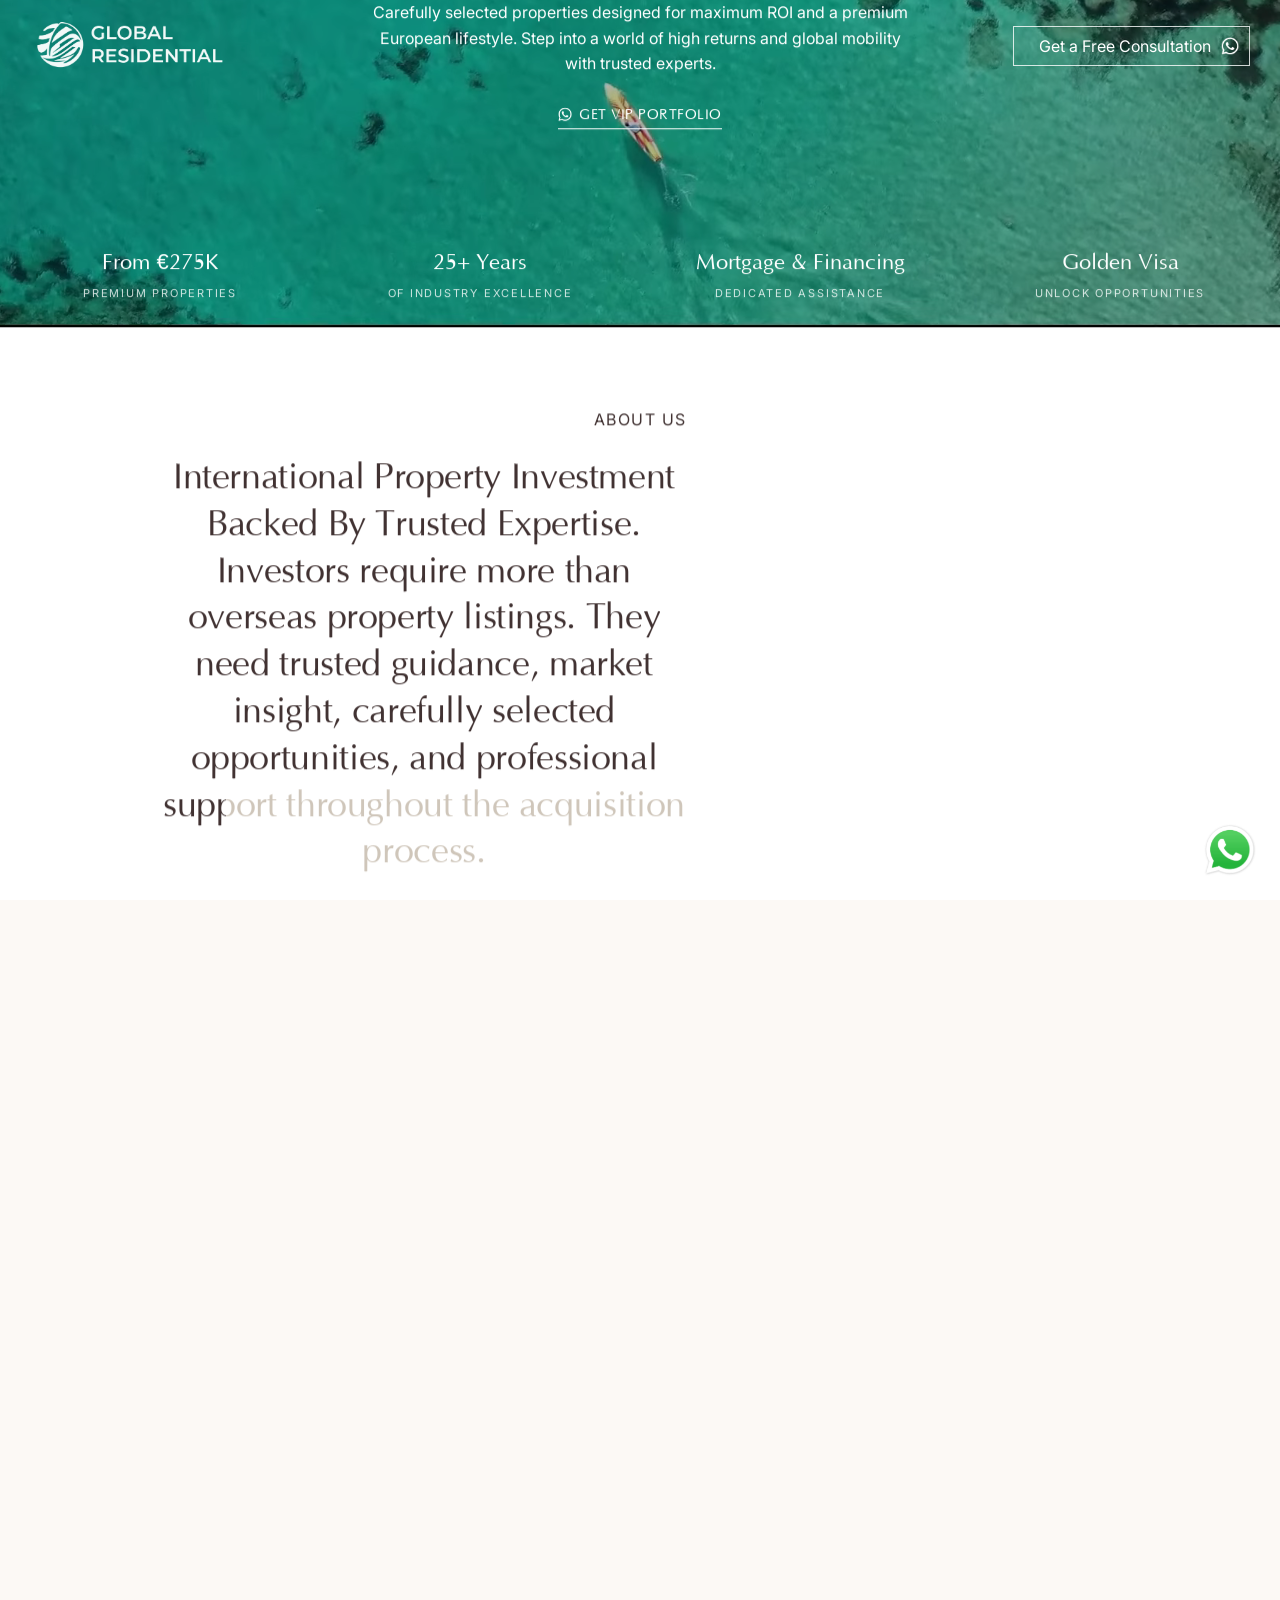
<file: cyprus-properties-uae-sm/index.html>
<!doctype html>
<html class="no-js" lang="en">

<head>
  <!-- Google Tag Manager -->
  <script>(function(w,d,s,l,i){w[l]=w[l]||[];w[l].push({'gtm.start':
    new Date().getTime(),event:'gtm.js'});var f=d.getElementsByTagName(s)[0],
    j=d.createElement(s),dl=l!='dataLayer'?'&l='+l:'';j.async=true;j.src=
    'https://www.googletagmanager.com/gtm.js?id='+i+dl;f.parentNode.insertBefore(j,f);
  })(window,document,'script','dataLayer','GTM-NHMHL54H');</script>
  <!-- End Google Tag Manager -->
  
  <meta charset="utf-8">
  <meta http-equiv="x-ua-compatible" content="ie=edge">
  <meta name="viewport" content="width=device-width, initial-scale=1">
  
  <!-- Site Title -->
  <title>Global Residential</title>
  
  <!-- Place favicon.ico in the root directory -->
  <link rel="shortcut icon" type="image/x-icon" href="assets/images/favicon.webp">
  <meta name="robots" content="noindex,nofollow">
  
  <!-- CSS here -->
  <link rel="stylesheet" href="assets/css/bootstrap.min.css">
  <link rel="stylesheet" href="assets/css/animate.min.css">
  <link rel="stylesheet" href="assets/css/bexon-icons.css">
  <link rel="stylesheet" href="assets/css/swiper.min.css">
  <!-- <link rel="stylesheet" href="assets/css/odometer-theme-default.css"> -->
  <link rel="stylesheet" href="assets/css/main.css">
</head>

<body>
  <!-- Google Tag Manager (noscript) -->
  <noscript><iframe src="https://www.googletagmanager.com/ns.html?id=GTM-NHMHL54H"
    height="0" width="0" style="display:none;visibility:hidden"></iframe></noscript>
    <!-- End Google Tag Manager (noscript) -->
    
    <div class="body-overlay"></div>
    
    <!-- start: Header Area -->
    <header class="header-area header-2 header-5 header-absolute section-gap-x">
      <div class="container-fluid">
        <div class="row">
          <div class="col-12">
            <div class="header-wrapper">
              <!-- site logo -->
              <div class="site_logo">
                  <img src="assets/images/logo-white.webp" alt="">
              </div>
              
              <!-- header right info -->
              <div class="header-right-item">
                <div class="header-right-item">
                  <!-- <a class="header-contact" href="tel:+971585847043">
                    <span class="call-icon"><i class="tji-phone"></i></span>
                    <span class="call-text d-none d-xl-inline-flex">+971 58 584 7043</span>
                  </a> -->
                  <!-- <a href="https://api.whatsapp.com/send/?phone=447853061160&text=Hi%20Global%20Residential%2C%20I%20would%20like%20to%20know%20more%20about%20your%20Cyprus%20investment%20opportunities."
                  class="header-contact" rel="noopener" aria-label="Chat with us on WhatsApp">
                  <span class="call-icon">
                    <img src="assets/images/icons/whatsapp-dark.webp" alt="" style="width: 22px; filter: invert(1) brightness(10);">
                  </span>
                </a> -->
                <a class="tj-primary-btn border-btn d-none d-lg-flex" href="https://api.whatsapp.com/send/?phone=447853061160&text=Hi%20Global%20Residential%2C%20I%27d%20like%20a%20free%20consultation%20about%20your%20Cyprus%20investment%20opportunities." rel="noopener">
                  <span class="btn-text"><span>Get a Free Consultation</span></span>
                  <span class="btn-icon"><img class="btn-wa-icon" src="assets/images/icons/whatsapp-white.webp" alt="" width="18" height="18"></span>
                </a>
              </div>
            </div>
            
          </div>
          
        </div>
      </div>
    </div>
  </div>
</header>
<!-- end: Header Area -->

<div id="smooth-wrapper">
  <div id="smooth-content">
    <main id="primary" class="site-main">
      <!-- start: Banner Section -->
      <section class="h5-banner-section">
        <div class="banner-bg">
          <video class="hero-video-bg" autoplay muted loop playsinline poster="assets/images/hero/hero.webp">
            <source src="assets/video/hero.webm" type="video/webm">
            <source src="assets/video/hero.mp4" type="video/mp4">
          </video>
        </div>
        <div class="h5-banner-area">
          <div class="container-fluid">
            <div class="row align-items-center justify-content-center">
              <!-- Left: Text Content -->
              <div class="col-lg-7">
                <div class="h5-banner-content">
                  <h1 class="banner-title text-anim">Secure Your Future with<span class="d-lg-block"> Luxury Cyprus Real Estate</span></h1>
                  <div class="solution-box">
                    <p class="desc wow fadeInUp" data-wow-delay=".1s">
                      Carefully selected properties designed for maximum ROI and a premium European lifestyle. Step into a world of high returns and global mobility with trusted experts.
                    </p>
                  </div>
                  <div class="mt-4 wow fadeInUp" data-wow-delay=".3s">
                    <a class="about-view-project-btn white-btn" href="https://api.whatsapp.com/send/?phone=447853061160&text=Hi%20Global%20Residential%2C%20I%27d%20like%20the%20VIP%20portfolio%20and%20pricing%20for%20your%20Cyprus%20properties." rel="noopener"><img class="wa-inline" src="assets/images/icons/whatsapp-white.webp" alt="" width="14" height="14">get VIP Portfolio</a>
                  </div>
                </div>
              </div>
            </div>
          </div>
        </div>
        <!-- Hero USPs -->
        <ul class="lhs-hero-usps">
          <li class="wow fadeInUp" data-wow-delay=".4s"><span class="lhs-usp-value">From &euro;275K</span><span class="lhs-usp-label">Premium Properties</span></li>
          <li class="wow fadeInUp" data-wow-delay=".5s"><span class="lhs-usp-value">25+ Years</span><span class="lhs-usp-label">Of Industry Excellence</span></li>
          <li class="wow fadeInUp" data-wow-delay=".6s"><span class="lhs-usp-value">Mortgage &amp; Financing</span><span class="lhs-usp-label">Dedicated Assistance</span></li>
          <li class="wow fadeInUp" data-wow-delay=".7s"><span class="lhs-usp-value">Golden Visa</span><span class="lhs-usp-label">Unlock Opportunities</span></li>
        </ul>
      </section>
      <!-- end: Banner Section -->
      
      <!-- start: About Section -->
      <section class="h11-about-section section-gap">
        <div class="container">
          <div class="row align-items-center">
            <div class="col-12">
              <div class="h9-about-area">
                <!-- <div class="about-img-area h6-about-img h11-about-img wow fadeInLeft" data-wow-delay=".3s">
                  <div class="about-img overflow-hidden">
                    <img data-speed=".8" src="assets/images/property/harmony-villas/2.webp" alt="" loading="lazy">
                  </div>
                </div> -->
                <div class="h9-about-content h11-about-content">
                  <div class="sec-heading style-2 style-7 h9-sec-heading h11-sec-heading mb-0">
                    <p class="sub-title wow fadeInUp" data-wow-delay=".3s">About Us</p>
                    <h2 class="sec-title title-highlight wow fadeInUp" data-wow-delay=".3s">International Property Investment Backed By Trusted Expertise. Investors require more than overseas property listings. They need trusted guidance, market insight, carefully selected opportunities, and professional support throughout the acquisition process.</h2>
                  </div>
                  <div class="about-btn-area-2 wow fadeInUp" data-wow-delay=".5s">
                    <a class="about-view-project-btn" href="https://api.whatsapp.com/send/?phone=447853061160&text=Hi%20Global%20Residential%2C%20I%27d%20like%20VIP%20access%20to%20your%20Cyprus%20projects." rel="noopener"><img class="wa-inline" src="assets/images/icons/whatsapp-dark.webp" alt="" width="14" height="14">unlock VIP PROJECT access</a>
                  </div>
                </div>
                </div>
              </div>
            </div>
          </div>
        </section>
        <!-- end: About Section -->
        
        <!-- start: Properties Section -->
        <section id="properties" class="lhs-projects-section">
          <div class="lhs-section-intro">
            <p class="lhs-eyebrow wow fadeInUp" data-wow-delay=".2s">Latest Developments</p>
            <h2 class="lhs-title text-anim">Featured Properties in Cyprus</h2>
          </div>

          <!-- Project 1: Harmony Villas -->
          <article class="lhs-project" data-property="harmony-villas">
            <div class="lhs-project-media">
              <div class="swiper gr-property-swiper lhs-project-swiper">
                <div class="swiper-wrapper">
                  <div class="swiper-slide"><img src="assets/images/property/harmony-villas/1.webp" alt="Harmony Villas" loading="lazy"></div>
                  <div class="swiper-slide"><img src="assets/images/property/harmony-villas/3.webp" alt="Harmony Villas" loading="lazy"></div>
                  <div class="swiper-slide"><img src="assets/images/property/harmony-villas/4.webp" alt="Harmony Villas" loading="lazy"></div>
                  <div class="swiper-slide"><img src="assets/images/property/harmony-villas/5.webp" alt="Harmony Villas" loading="lazy"></div>
                  <div class="swiper-slide"><img src="assets/images/property/harmony-villas/6.webp" alt="Harmony Villas" loading="lazy"></div>
                  <div class="swiper-slide"><img src="assets/images/property/harmony-villas/7.webp" alt="Harmony Villas" loading="lazy"></div>
                  <div class="swiper-slide"><img src="assets/images/property/harmony-villas/8.webp" alt="Harmony Villas" loading="lazy"></div>
                  <div class="swiper-slide"><img src="assets/images/property/harmony-villas/9.webp" alt="Harmony Villas" loading="lazy"></div>
                </div>
                <div class="swiper-button-prev gr-swiper-prev"></div>
                <div class="swiper-button-next gr-swiper-next"></div>
                <div class="swiper-pagination"></div>
              </div>
            </div>
            <div class="lhs-project-content">
              <div class="lhs-project-inner wow fadeInUp" data-wow-delay=".2s">
                <p class="lhs-eyebrow">Paralimni, Cyprus</p>
                <h3 class="lhs-project-title">Harmony Villas</h3>
                <ul class="lhs-project-facts">
                  <li><span>Starting from</span>€625K – €635K</li>
                  <li><span>Est. rental yield</span>7.8–8%</li>
                </ul>
                <!-- <a href="https://api.whatsapp.com/send/?phone=447853061160&text=Hi%2C%20I%27d%20like%20to%20book%20a%20consultation%20about%20Harmony%20Villas%20in%20Cyprus." rel="noopener" class="lhs-btn">Book Consultation</a> -->
                <a class="tj-primary-btn border-btn" href="https://api.whatsapp.com/send/?phone=447853061160&text=Hi%2C%20I%27d%20like%20to%20book%20a%20consultation%20about%20Harmony%20Villas%20in%20Cyprus." rel="noopener">
                  <span class="btn-text"><span>Get a Free Consultation</span></span>
                  <span class="btn-icon"><img class="btn-wa-icon" src="assets/images/icons/whatsapp-dark.webp" alt="" width="18" height="18"></span>
                </a>
                <div class="lhs-project-links">
                  <a href="javascript:void(0)" class="lhs-link view-details-trigger" data-property="harmony-villas">View Project</a>
                  <a href="https://api.whatsapp.com/send/?phone=447853061160&text=Hi%2C%20please%20send%20me%20the%20Harmony%20Villas%20brochure%20for%20Cyprus." rel="noopener" class="lhs-link" data-property="harmony-villas"><img class="wa-inline" src="assets/images/icons/whatsapp-dark.webp" alt="" width="14" height="14">Request Brochure</a>
                </div>
              </div>
            </div>
          </article>

          <!-- Project 2: Hidden Gem Apartments -->
          <article class="lhs-project lhs-project--reverse" data-property="hidden-gem">
            <div class="lhs-project-media">
              <div class="swiper gr-property-swiper lhs-project-swiper">
                <div class="swiper-wrapper">
                  <div class="swiper-slide"><img src="assets/images/property/hidden-gem-apartments/1.webp" alt="Hidden Gem Apartments" loading="lazy"></div>
                  <div class="swiper-slide"><img src="assets/images/property/hidden-gem-apartments/2.webp" alt="Hidden Gem Apartments" loading="lazy"></div>
                  <div class="swiper-slide"><img src="assets/images/property/hidden-gem-apartments/3.webp" alt="Hidden Gem Apartments" loading="lazy"></div>
                  <div class="swiper-slide"><img src="assets/images/property/hidden-gem-apartments/4.webp" alt="Hidden Gem Apartments" loading="lazy"></div>
                  <div class="swiper-slide"><img src="assets/images/property/hidden-gem-apartments/5.webp" alt="Hidden Gem Apartments" loading="lazy"></div>
                  <div class="swiper-slide"><img src="assets/images/property/hidden-gem-apartments/6.webp" alt="Hidden Gem Apartments" loading="lazy"></div>
                  <div class="swiper-slide"><img src="assets/images/property/hidden-gem-apartments/7.webp" alt="Hidden Gem Apartments" loading="lazy"></div>
                  <div class="swiper-slide"><img src="assets/images/property/hidden-gem-apartments/8.webp" alt="Hidden Gem Apartments" loading="lazy"></div>
                  <div class="swiper-slide"><img src="assets/images/property/hidden-gem-apartments/9.webp" alt="Hidden Gem Apartments" loading="lazy"></div>
                </div>
                <div class="swiper-button-prev gr-swiper-prev"></div>
                <div class="swiper-button-next gr-swiper-next"></div>
                <div class="swiper-pagination"></div>
              </div>
            </div>
            <div class="lhs-project-content">
              <div class="lhs-project-inner wow fadeInUp" data-wow-delay=".2s">
                <p class="lhs-eyebrow">Paralimni, Cyprus</p>
                <h3 class="lhs-project-title">Hidden Gem Apartments</h3>
                <ul class="lhs-project-facts">
                  <li><span>Starting from</span>€275K – €295K</li>
                  <li><span>Est. rental yield</span>5–7.9%</li>
                </ul>
                <a class="tj-primary-btn border-btn" href="https://api.whatsapp.com/send/?phone=447853061160&text=Hi%2C%20I%27d%20like%20to%20book%20a%20consultation%20about%20Hidden%20Gem%20Apartments%20in%20Cyprus." rel="noopener">
                  <span class="btn-text"><span>Get a Free Consultation</span></span>
                  <span class="btn-icon"><img class="btn-wa-icon" src="assets/images/icons/whatsapp-dark.webp" alt="" width="18" height="18"></span>
                </a>
                <div class="lhs-project-links">
                  <a href="javascript:void(0)" class="lhs-link view-details-trigger" data-property="hidden-gem">View Project</a>
                  <a href="https://api.whatsapp.com/send/?phone=447853061160&text=Hi%2C%20please%20send%20me%20the%20Hidden%20Gem%20Apartments%20brochure%20for%20Cyprus." rel="noopener" class="lhs-link" data-property="hidden-gem"><img class="wa-inline" src="assets/images/icons/whatsapp-dark.webp" alt="" width="14" height="14">Request Brochure</a>
                </div>
              </div>
            </div>
          </article>

          <!-- Project 3: Panoramic View Residences -->
          <article class="lhs-project" data-property="panoramic-view-residences">
            <div class="lhs-project-media">
              <div class="swiper gr-property-swiper lhs-project-swiper">
                <div class="swiper-wrapper">
                  <div class="swiper-slide"><img src="assets/images/property/panoramic-view-residences/external-03.webp" alt="Panoramic View Residences" loading="lazy"></div>
                  <div class="swiper-slide"><img src="assets/images/property/panoramic-view-residences/external-01.webp" alt="Panoramic View Residences" loading="lazy"></div>
                  <div class="swiper-slide"><img src="assets/images/property/panoramic-view-residences/external-02.webp" alt="Panoramic View Residences" loading="lazy"></div>
                  <div class="swiper-slide"><img src="assets/images/property/panoramic-view-residences/external-04.webp" alt="Panoramic View Residences" loading="lazy"></div>
                  <div class="swiper-slide"><img src="assets/images/property/panoramic-view-residences/living-room-01.webp" alt="Panoramic View Residences - Living Room" loading="lazy"></div>
                  <div class="swiper-slide"><img src="assets/images/property/panoramic-view-residences/living-room-02.webp" alt="Panoramic View Residences - Living Room" loading="lazy"></div>
                  <div class="swiper-slide"><img src="assets/images/property/panoramic-view-residences/veranda.webp" alt="Panoramic View Residences - Veranda" loading="lazy"></div>
                  <div class="swiper-slide"><img src="assets/images/property/panoramic-view-residences/bathroom.webp" alt="Panoramic View Residences - Bathroom" loading="lazy"></div>
                </div>
                <div class="swiper-button-prev gr-swiper-prev"></div>
                <div class="swiper-button-next gr-swiper-next"></div>
                <div class="swiper-pagination"></div>
              </div>
            </div>
            <div class="lhs-project-content">
              <div class="lhs-project-inner wow fadeInUp" data-wow-delay=".2s">
                <p class="lhs-eyebrow">Kapparis, Cyprus</p>
                <h3 class="lhs-project-title">Panoramic View Residences</h3>
                <ul class="lhs-project-facts">
                  <li><span>Starting from</span>€250,000 – €318,749</li>
                  <li><span>Est. rental yield</span>5–6%</li>
                </ul>
                <a class="tj-primary-btn border-btn" href="https://api.whatsapp.com/send/?phone=447853061160&text=Hi%2C%20I%27d%20like%20to%20book%20a%20consultation%20about%20Panoramic%20View%20Residences%20in%20Cyprus." rel="noopener">
                  <span class="btn-text"><span>Get a Free Consultation</span></span>
                  <span class="btn-icon"><img class="btn-wa-icon" src="assets/images/icons/whatsapp-dark.webp" alt="" width="18" height="18"></span>
                </a>
                <div class="lhs-project-links">
                  <a href="javascript:void(0)" class="lhs-link view-details-trigger" data-property="panoramic-view-residences">View Project</a>
                  <a href="https://api.whatsapp.com/send/?phone=447853061160&text=Hi%2C%20please%20send%20me%20the%20Panoramic%20View%20Residences%20brochure%20for%20Cyprus." rel="noopener" class="lhs-link" data-property="panoramic-view-residences"><img class="wa-inline" src="assets/images/icons/whatsapp-dark.webp" alt="" width="14" height="14">Request Brochure</a>
                </div>
              </div>
            </div>
          </article>
        </section>
        <!-- end: Properties Section -->

        <!-- start: Choose Section -->
        <section id="choose" class="lhs-benefits-section">
          <div class="lhs-section-intro">
            <p class="lhs-eyebrow wow fadeInUp" data-wow-delay=".2s">Why Global Residential</p>
            <h2 class="lhs-title lhs-title--sm text-anim">Benefits Buyers Receive When Purchasing Through Global Residential</h2>
          </div>
          <div class="lhs-benefits-list">
            <div class="lhs-benefit">
              <span class="lhs-benefit-num">01</span>
              <h4 class="lhs-benefit-title">Exclusive Access</h4>
              <p class="lhs-benefit-desc">Access to carefully selected residential developments across the UK, Cyprus and Greece.</p>
            </div>
            <div class="lhs-benefit">
              <span class="lhs-benefit-num">02</span>
              <h4 class="lhs-benefit-title">Independent Advice</h4>
              <p class="lhs-benefit-desc">Independent property investment advice tailored to individual objectives.</p>
            </div>
            <div class="lhs-benefit">
              <span class="lhs-benefit-num">03</span>
              <h4 class="lhs-benefit-title">Dedicated Advisor</h4>
              <p class="lhs-benefit-desc">A dedicated investment advisor as your single point of contact throughout the process.</p>
            </div>
            <div class="lhs-benefit">
              <span class="lhs-benefit-num">04</span>
              <h4 class="lhs-benefit-title">Structured Journey</h4>
              <p class="lhs-benefit-desc">A structured purchase journey from reservation through to completion.</p>
            </div>
            <div class="lhs-benefit">
              <span class="lhs-benefit-num">05</span>
              <h4 class="lhs-benefit-title">Ongoing Support</h4>
              <p class="lhs-benefit-desc">Ongoing project management, construction updates, and sales support through to handover.</p>
            </div>
          </div>
        </section>
        <!-- end: Choose Section -->
        <!-- start: Stats Section -->
        <section class="lhs-stats-section" style="background-image: url('assets/images/bg-image.webp');">
          <div class="container">
            <p class="lhs-eyebrow text-center wow fadeInUp" data-wow-delay=".2s">A Track Record of Trusted Expertise</p>
            <div class="lhs-stats-grid">
              <div class="lhs-stat wow fadeInUp" data-wow-delay=".2s">
                <span class="lhs-stat-icon"><i class="tji-growth"></i></span>
                <div class="lhs-stat-num"><span class="lhs-count" data-count="750">750</span>M</div>
                <p class="lhs-stat-label">Total Volume of Sales</p>
              </div>
              <div class="lhs-stat wow fadeInUp" data-wow-delay=".3s">
                <span class="lhs-stat-icon"><i class="tji-excellence"></i></span>
                <div class="lhs-stat-num"><span class="lhs-count" data-count="25">25</span>+</div>
                <p class="lhs-stat-label">Years of Experience</p>
              </div>
              <div class="lhs-stat wow fadeInUp" data-wow-delay=".4s">
                <span class="lhs-stat-icon"><i class="tji-complete"></i></span>
                <div class="lhs-stat-num"><span class="lhs-count" data-count="80">80</span>+</div>
                <p class="lhs-stat-label">Nationalities We Have Helped</p>
              </div>
              <div class="lhs-stat wow fadeInUp" data-wow-delay=".5s">
                <span class="lhs-stat-icon"><i class="tji-chart"></i></span>
                <div class="lhs-stat-num"><span class="lhs-stat-pre">Up to </span><span class="lhs-count" data-count="8">8</span>%</div>
                <p class="lhs-stat-label">Est. Rental Yield in Cyprus</p>
              </div>
            </div>
          </div>
        </section>
        <!-- end: Stats Section -->
        
        <!-- start: CTA Section -->
        <section class="lhs-cta-section">
          <div class="lhs-marquee" aria-hidden="true">
            <div class="lhs-marquee-track">
              <span>Receive <em>Exclusive</em> Cyprus Opportunities –</span>
              <span>Receive <em>Exclusive</em> Cyprus Opportunities –</span>
              <span>Receive <em>Exclusive</em> Cyprus Opportunities –</span>
              <span>Receive <em>Exclusive</em> Cyprus Opportunities –</span>
            </div>
          </div>
          <div class="container">
            <div class="lhs-cta-body wow fadeInUp" data-wow-delay=".2s">
              <h2 class="visually-hidden">Receive Exclusive Cyprus Investment Opportunities</h2>
              <p class="lhs-cta-desc">Request pricing, brochures, rental projections, and investment guidance directly from the Global Residential advisory team.</p>
              <div class="lhs-cta-btns">
                <a class="tj-primary-btn border-btn" href="https://api.whatsapp.com/send/?phone=447853061160&text=Hi%20Global%20Residential%2C%20I%27d%20like%20investment%20details%20for%20your%20Cyprus%20properties." rel="noopener">
                  <span class="btn-text"><span>Get Investment Details</span></span>
                  <span class="btn-icon"><img class="btn-wa-icon" src="assets/images/icons/whatsapp-dark.webp" alt="" width="18" height="18"></span>
                </a>
                <!-- <a class="lhs-btn" href="https://api.whatsapp.com/send/?phone=447853061160&text=Hi%20Global%20Residential%2C%20I%27d%20like%20a%20free%20consultation%20about%20your%20Cyprus%20investment%20opportunities." rel="noopener">Receive Investment Pack</a> -->
              </div>
            </div>
          </div>
        </section>
        <!-- end: CTA Section -->
        
        <!-- start: Faq Section -->
        <section id="faq" class="tj-faq-section">
          <div class="container-fluid p-0">
            <div class="row g-0 align-items-stretch">
              <!-- Left Column: Full-width / Full-bleed Image -->
              <div class="col-lg-6 faq-image-col">
                <div class="faq-image-wrapper">
                  <img src="assets/images/faq.webp" alt="Global Residential Interior" class="faq-img" loading="lazy">
                </div>
              </div>

              <!-- Right Column: Heading & FAQs -->
              <div class="col-lg-6 faq-content-col">
                <div class="faq-content-wrapper">
                  <div class="sec-heading style-2 style-7 h9-sec-heading h11-sec-heading mb-4">
                    <!-- <span class="sub-title wow fadeInUp" data-wow-delay=".3s">About our company</span> -->
                    <h2 class="sec-title title-highlight wow fadeInUp" data-wow-delay=".3s">Frequently Asked Questions</h2>
                  </div>
                  <div class="accordion tj-faq style-2" id="faqTwo">
                    <div class="accordion-item active wow fadeInUp" data-wow-delay=".3s">
                      <button class=" faq-title" type="button" data-bs-toggle="collapse" data-bs-target="#faqTwo-1"
                      aria-expanded="true">Why invest with Global Residential?</button>
                      <div id="faqTwo-1" class="collapse show" data-bs-parent="#faqTwo">
                        <div class="accordion-body faq-text">
                          <p>Global Residential provides carefully selected residential investment opportunities backed by expert market research, strategic analysis, and trusted guidance to help investors build long-term property wealth.</p>
                        </div>
                      </div>
                    </div>
                    <div class="accordion-item wow fadeInUp" data-wow-delay=".3s">
                      <button class="faq-title collapsed" type="button" data-bs-toggle="collapse"
                      data-bs-target="#faqTwo-2" aria-expanded="false">What makes Global Residential different?</button>
                      <div id="faqTwo-2" class="collapse" data-bs-parent="#faqTwo">
                        <div class="accordion-body faq-text">
                          <p>We combine global market insight, personalized investment guidance, and a premium end-to-end service to help investors make secure and informed property decisions.</p>
                        </div>
                      </div>
                    </div>
                    <div class="accordion-item wow fadeInUp" data-wow-delay=".3s">
                      <button class="faq-title collapsed" type="button" data-bs-toggle="collapse"
                      data-bs-target="#faqTwo-3" aria-expanded="false">Does Global Residential support international investors?</button>
                      <div id="faqTwo-3" class="collapse" data-bs-parent="#faqTwo">
                        <div class="accordion-body faq-text">
                          <p>Yes. We work with investors worldwide and provide complete support throughout the investment journey, from consultation to acquisition.</p>
                        </div>
                      </div>
                    </div>
                    <div class="accordion-item wow fadeInUp" data-wow-delay=".3s">
                      <button class="faq-title collapsed" type="button" data-bs-toggle="collapse"
                      data-bs-target="#faqTwo-4" aria-expanded="false">How does Global Residential select investment opportunities?</button>
                      <div id="faqTwo-4" class="collapse" data-bs-parent="#faqTwo">
                        <div class="accordion-body faq-text">
                          <p>Every opportunity is carefully analyzed based on market trends, location potential, long-term growth prospects, and overall investment security.</p>
                        </div>
                      </div>
                    </div>
                    <div class="accordion-item wow fadeInUp" data-wow-delay=".3s">
                      <button class="faq-title collapsed" type="button" data-bs-toggle="collapse"
                      data-bs-target="#faqTwo-5" aria-expanded="false">How do I get started with Global Residential?</button>
                      <div id="faqTwo-5" class="collapse" data-bs-parent="#faqTwo">
                        <div class="accordion-body faq-text">
                          <p>Simply connect with our investment specialists for a consultation. We will understand your goals and recommend the most suitable residential investment opportunities for you.</p>
                        </div>
                      </div>
                    </div>
                    <div class="accordion-item wow fadeInUp" data-wow-delay=".3s">
                      <button class="faq-title collapsed" type="button" data-bs-toggle="collapse"
                      data-bs-target="#faqTwo-6" aria-expanded="false">Do you offer mortgage assistance or have preferred finance partners?</button>
                      <div id="faqTwo-6" class="collapse" data-bs-parent="#faqTwo">
                        <div class="accordion-body faq-text">
                          <p>Yes. We work with a trusted network of mortgage advisers to assist eligible international buyers throughout the financing process. From an initial pre-assessment through to formal mortgage approval, we coordinate with specialist advisers to help make the process as straightforward as possible. Mortgage availability, loan terms and interest rates are subject to individual eligibility and lender approval.</p>
                        </div>
                      </div>
                    </div>
                    <div class="accordion-item wow fadeInUp" data-wow-delay=".3s">
                      <button class="faq-title collapsed" type="button" data-bs-toggle="collapse"
                      data-bs-target="#faqTwo-7" aria-expanded="false">What support do you provide for Cyprus Permanent Residency (Golden Visa)?</button>
                      <div id="faqTwo-7" class="collapse" data-bs-parent="#faqTwo">
                        <div class="accordion-body faq-text">
                          <p>Global Residential provides end-to-end guidance throughout the Cyprus Permanent Residency process. Working alongside experienced legal and immigration professionals, we assist with selecting a qualifying property, coordinating the required documentation, and managing the application from reservation through to approval.</p>
                          <ul class="gr-faq-list">
                            <li>Property selection based on residency eligibility.</li>
                            <li>Guidance on investment and income requirements.</li>
                            <li>Coordination with your appointed lawyer and immigration advisers.</li>
                            <li>Assistance with document preparation and application timelines.</li>
                            <li>Ongoing support until residency approval.</li>
                          </ul>
                        </div>
                      </div>
                    </div>
                    <div class="accordion-item wow fadeInUp" data-wow-delay=".3s">
                      <button class="faq-title collapsed" type="button" data-bs-toggle="collapse"
                      data-bs-target="#faqTwo-8" aria-expanded="false">Do you offer ROI projections?</button>
                      <div id="faqTwo-8" class="collapse" data-bs-parent="#faqTwo">
                        <div class="accordion-body faq-text">
                          <p>Yes. We provide projected rental yields, capital growth insights and market analysis where these are available from developers and supporting market research.</p>
                          <p class="mt-3">Where a rental guarantee is offered by a developer, we explain the terms, payment structure and supporting documentation in full. However, all projections remain indicative and should not be regarded as guaranteed investment returns unless expressly supported by a contractual rental guarantee. Hence, all rental yields we state are expressed as a range or "up to", rather than guaranteed returns.</p>
                        </div>
                      </div>
                    </div>
                    <!-- <div class="accordion-item wow fadeInUp" data-wow-delay=".3s">
                      <button class="faq-title collapsed" type="button" data-bs-toggle="collapse"
                      data-bs-target="#faqTwo-9" aria-expanded="false">Are there any exclusive incentives or services that set you apart from other developers?</button>
                      <div id="faqTwo-9" class="collapse" data-bs-parent="#faqTwo">
                        <div class="accordion-body faq-text">
                          <p>Global Residential is an independent international property advisory rather than a property developer. This allows us to recommend opportunities based on your objectives, rather than limiting you to a single developer’s portfolio.</p>
                          <p class="mt-3"><strong>Our clients benefit from:</strong></p>
                          <ul class="gr-faq-list">
                            <li>Independent advice across multiple international property markets.</li>
                            <li>Access to carefully selected developments from established developers.</li>
                            <li>A trusted network of legal and mortgage professionals.</li>
                            <li>Comprehensive guidance throughout the purchase and residency process.</li>
                            <li>Dedicated sales support, including project updates through to completion and handover.</li>
                          </ul>
                        </div>
                      </div>
                    </div> -->
                    <div class="accordion-item wow fadeInUp" data-wow-delay=".3s">
                      <button class="faq-title collapsed" type="button" data-bs-toggle="collapse"
                      data-bs-target="#faqTwo-10" aria-expanded="false">How easy is it to purchase property from overseas?</button>
                      <div id="faqTwo-10" class="collapse" data-bs-parent="#faqTwo">
                        <div class="accordion-body faq-text">
                          <p>Purchasing property from overseas is designed to be streamlined and fully remote. Our complete remote purchase process allows you to select, reserve, and complete your acquisition securely without needing to travel.</p>
                          <div class="mt-3">
                            <a href="#" class="gr-btn gr-btn-outline download-process-guide-btn" target="_blank">
                              <i class="fal fa-file-pdf"></i> Download Purchase Process Guide
                            </a>
                          </div>
                        </div>
                      </div>
                    </div>
                  </div>
                </div>
              </div>
            </div>
          </div>
        </section>
          <!-- end: Faq Section -->
          
          <!-- Contact Section -->
          <section id="contact" class="lhs-inquiry-section">
            <div class="container">
              <div class="lhs-inquiry-grid">
                <!-- Contact details -->
                <div class="lhs-inquiry-details">
                  <p class="lhs-eyebrow wow fadeInUp" data-wow-delay=".2s">Get in Touch</p>
                  <h2 class="lhs-title text-anim">Make an Inquiry</h2>
                  <ul class="lhs-contact-list wow fadeInUp" data-wow-delay=".4s">
                    <li>
                      <a href="mailto:marketing@global-residential.com">marketing@global-residential.com</a>
                    </li>
                    <li>
                      <a href="https://api.whatsapp.com/send/?phone=447853061160&text=Hi%20Global%20Residential%2C%20I%20would%20like%20to%20know%20more%20about%20your%20Cyprus%20investment%20opportunities." rel="noopener">Chat with us on WhatsApp</a>
                    </li>
                    <li>
                      <span>Unit No. 103, Building A2, Dubai Silicon Oasis<br>IFZA Dubai, Dubai, United Arab Emirates</span>
                    </li>
                    <li>
                      <span>Monday – Friday: 9:00 AM – 6:00 PM</span>
                    </li>
                  </ul>
                </div>

                <!-- WhatsApp CTA -->
                <div class="lhs-inquiry-form">
                  <h3 class="lhs-form-title">Talk to an Advisor on WhatsApp</h3>
                  <p class="lhs-inquiry-intro">Message us for pricing, availability, brochures and tailored recommendations. An advisor replies personally.</p>
                  <a class="lhs-submit lhs-submit-link" href="https://api.whatsapp.com/send/?phone=447853061160&text=Hi%20Global%20Residential%2C%20I%27d%20like%20a%20free%20consultation%20about%20your%20Cyprus%20investment%20opportunities." rel="noopener"><img class="wa-inline" src="assets/images/icons/whatsapp-dark.webp" alt="" width="14" height="14">Chat on WhatsApp</a>
                </div>
              </div>

              <div class="lhs-inquiry-bottom">
                <img src="assets/images/logo-white.webp" alt="Global Residential" loading="lazy">
                <p>&copy; Copyright <span id="currentYear"></span> Global Residential. All rights reserved</p>
              </div>
            </div>
          </section>
          <!-- End Contact Section -->
              
            </main>
            
          </div>
        </div>

        <!-- Floating WhatsApp -->
        <a href="https://api.whatsapp.com/send/?phone=447853061160&text=Hi%20Global%20Residential%2C%20I%20would%20like%20to%20know%20more%20about%20your%20Cyprus%20investment%20opportunities." class="float-wa" rel="noopener" aria-label="Chat with us on WhatsApp">
          <img src="assets/images/icons/whats.png" alt="" width="56" height="56">
        </a>

      
      
      <!-- Property Details Sidebar Drawer -->
      <div id="propertySidebar" class="gr-sidebar-drawer">
        <div class="gr-sidebar-overlay"></div>
        <div class="gr-sidebar-container">
          <div class="gr-sidebar-header">
            <div class="gr-sidebar-title-wrap">
              <h3 id="sidebarTitle" class="gr-sidebar-title">Property Name</h3>
              <span id="sidebarLocation" class="gr-sidebar-location"><i class="tji-location"></i> Location</span>
            </div>
            <button id="sidebarCloseBtn" class="gr-sidebar-close" aria-label="Close sidebar">
              &#x2715;
            </button>
          </div>
          <div class="gr-sidebar-body">
            <!-- Image Hero -->
            <div class="gr-sidebar-image-wrap">
              <div class="swiper gr-sidebar-swiper">
                <div class="swiper-wrapper" id="sidebarSwiperWrapper">
                </div>
                <div class="swiper-button-prev gr-swiper-prev"></div>
                <div class="swiper-button-next gr-swiper-next"></div>
                <div class="swiper-pagination"></div>
              </div>
            </div>
            
            <!-- Specifications Grid -->
            <div class="gr-sidebar-section-wrap">
              <h4 class="gr-sidebar-section-title">Specifications</h4>
              <div class="gr-sidebar-specs-grid">
                <div class="gr-sidebar-spec-card">
                  <span class="gr-sidebar-spec-icon"><i class="fal fa-home"></i></span>
                  <span class="gr-sidebar-spec-label">Property Type</span>
                  <span id="specType" class="gr-sidebar-spec-value">-</span>
                </div>
                <div class="gr-sidebar-spec-card">
                  <span class="gr-sidebar-spec-icon"><i class="fal fa-bed"></i></span>
                  <span class="gr-sidebar-spec-label">Bedrooms</span>
                  <span id="specBedrooms" class="gr-sidebar-spec-value">-</span>
                </div>
                <div class="gr-sidebar-spec-card">
                  <span class="gr-sidebar-spec-icon"><i class="fal fa-bath"></i></span>
                  <span class="gr-sidebar-spec-label">Bathrooms</span>
                  <span id="specBathrooms" class="gr-sidebar-spec-value">-</span>
                </div>
              </div>
            </div>
            
            <!-- Description -->
            <div class="gr-sidebar-section-wrap">
              <h4 class="gr-sidebar-section-title">Overview</h4>
              <p id="sidebarDesc" class="gr-sidebar-desc">Description text.</p>
            </div>
            
            <!-- Key Features -->
            <div class="gr-sidebar-section-wrap">
              <h4 class="gr-sidebar-section-title">Key Features</h4>
              <ul id="sidebarFeaturesList" class="gr-sidebar-features-list">
                <!-- Populated dynamically -->
              </ul>
            </div>
            
            <!-- Amenities -->
            <div class="gr-sidebar-section-wrap">
              <h4 class="gr-sidebar-section-title">Amenities</h4>
              <ul id="sidebarAmenitiesList" class="gr-sidebar-features-list">
                <!-- Populated dynamically -->
              </ul>
            </div>
          </div>
          
          <!-- Sidebar Footer / Call to Actions -->
          <div class="gr-sidebar-footer">
            <a id="sidebarConsultBtn" href="" class="gr-btn gr-btn-primary" rel="noopener">
              <img class="wa-inline" src="assets/images/icons/whatsapp-dark.webp" alt="" width="16" height="16">Book Consultation
            </a>
            <a id="sidebarBrochureBtn" href="" class="gr-btn gr-btn-outline" rel="noopener" style="grid-column:1/-1;justify-content:center;">
              <img class="wa-inline" src="assets/images/icons/whatsapp-dark.webp" alt="" width="16" height="16">Request Brochure
            </a>
          </div>
        </div>
      </div>

      <script src="assets/js/jquery.min.js" defer></script>
      <script src="assets/js/bootstrap.bundle.min.js" defer></script>
      <script src="assets/js/gsap.min.js" defer></script>
      <script src="assets/js/gsap-scroll-trigger.min.js" defer></script>
      <script src="assets/js/ScrollSmoother.js" defer></script>
      <script src="assets/js/gsap-scroll-to-plugin.min.js" defer></script>
      <script src="assets/js/gsap-split-text.min.js" defer></script>
      <script src="assets/js/swiper.min.js" defer></script>
      <script src="assets/js/wow.min.js" defer></script>
      <script src="assets/js/main.js" defer></script>
      
      <script>
        document.addEventListener('DOMContentLoaded', function () {

        // Property card image sliders
        document.querySelectorAll('.gr-property-swiper').forEach(function(el) {
          new Swiper(el, {
            loop: true,
            speed: 500,
            pagination: {
              el: el.querySelector('.swiper-pagination'),
              clickable: true,
            },
            navigation: {
              nextEl: el.querySelector('.gr-swiper-next'),
              prevEl: el.querySelector('.gr-swiper-prev'),
            },
          });
        });
        
        // Property sidebar detailed data dictionary
        const propertyData = {
          "harmony-villas": {
            title: "Harmony Villas",
            location: "Paralimni, Cyprus",
            images: [
            "assets/images/property/harmony-villas/1.webp",
            "assets/images/property/harmony-villas/3.webp",
            "assets/images/property/harmony-villas/4.webp",
            "assets/images/property/harmony-villas/5.webp",
            "assets/images/property/harmony-villas/6.webp",
            "assets/images/property/harmony-villas/7.webp",
            "assets/images/property/harmony-villas/8.webp",
            "assets/images/property/harmony-villas/9.webp"
            ],
            type: "Villa",
            bedrooms: "3 - 4 Bed",
            bathrooms: "Studio", // Preserving the exact bathroom spec shown in user mockup
            desc: "An exclusive collection of modern private villas near Paralimni Marina, offering luxury Mediterranean living with private pools, roof gardens, and easy access to Protaras beaches. Ideal for both lifestyle buyers and investors seeking strong long-term potential.",
            features: [
            "Detached private villas",
            "Modern minimalist architecture",
            "Open-plan layouts",
            "Large roof terraces",
            "Private pools",
            "Indoor–outdoor living design",
            "High-quality materials and finishes",
            "Natural light optimisation",
            "Mediterranean lifestyle focus",
            "Proximity to Paralimni Marina",
            "Minutes from Protaras beaches",
            "Strong lifestyle and investment appeal"
            ],
            amenities: [
            "Private swimming pool",
            "Roof garden",
            "Landscaped outdoor areas",
            "Private parking",
            "Outdoor lounging and dining areas"
            ],
            whatsapp: "https://api.whatsapp.com/send/?phone=447853061160&text=Hi%2C%20I%27m%20interested%20in%20Harmony%20Villas%20in%20Paralimni%2C%20Cyprus.%20Please%20send%20me%20more%20details.",
            consultationHeading: "Book Consultation About Harmony Villas"
          },
          "hidden-gem": {
            title: "Hidden Gem Apartments",
            location: "Paralimni, Cyprus",
            images: [
            "assets/images/property/hidden-gem-apartments/1.webp",
            "assets/images/property/hidden-gem-apartments/2.webp",
            "assets/images/property/hidden-gem-apartments/3.webp",
            "assets/images/property/hidden-gem-apartments/4.webp",
            "assets/images/property/hidden-gem-apartments/5.webp",
            "assets/images/property/hidden-gem-apartments/6.webp",
            "assets/images/property/hidden-gem-apartments/7.webp",
            "assets/images/property/hidden-gem-apartments/8.webp",
            "assets/images/property/hidden-gem-apartments/9.webp"
            ],
            type: "Apartment",
            bedrooms: "1 - 3 Bed",
            bathrooms: "1 - 2",
            desc: "A modern residential development offering stylish 1–3 bedroom apartments with spacious verandas, communal pool, roof garden, and landscaped amenities. Ideally located near Protaras beaches, Paralimni city centre, and the upcoming marina, it combines contemporary coastal living with strong investment potential.",
            features: [
            "Modern minimalist architecture",
            "Three residential blocks",
            "Low-density boutique development",
            "Open-plan layouts",
            "Large balconies and verandas",
            "Natural light optimisation",
            "Energy efficiency class A",
            "High-quality materials and finishes",
            "Indoor–outdoor living design",
            "Ergonomic apartment layouts",
            "Contemporary interiors",
            "Proximity to beaches",
            "Proximity to Paralimni city centre",
            "Strong lifestyle and investment appeal"
            ],
            amenities: [
            "Communal swimming pool",
            "Roof garden",
            "Landscaped green areas",
            "Children's playground",
            "Communal inner garden",
            "Parking",
            "Lift access",
            "Communal circulation areas"
            ],
            whatsapp: "https://api.whatsapp.com/send/?phone=447853061160&text=Hi%2C%20I%27m%20interested%20in%20Hidden%20Gem%20Apartments%20in%20Paralimni%2C%20Cyprus.%20Please%20send%20me%20more%20details.",
            consultationHeading: "Book Consultation About Hidden Gem Apartments"
          },
          "panoramic-view-residences": {
            title: "Panoramic View Residences",
            location: "Kapparis, Cyprus",
            images: [
            "assets/images/property/panoramic-view-residences/external-03.webp",
            "assets/images/property/panoramic-view-residences/external-01.webp",
            "assets/images/property/panoramic-view-residences/external-02.webp",
            "assets/images/property/panoramic-view-residences/external-04.webp",
            "assets/images/property/panoramic-view-residences/external-05.webp",
            "assets/images/property/panoramic-view-residences/external-06.webp",
            "assets/images/property/panoramic-view-residences/external-07.webp",
            "assets/images/property/panoramic-view-residences/living-room-01.webp",
            "assets/images/property/panoramic-view-residences/living-room-02.webp",
            "assets/images/property/panoramic-view-residences/living-room-03.webp",
            "assets/images/property/panoramic-view-residences/bathroom.webp",
            "assets/images/property/panoramic-view-residences/veranda.webp"
            ],
            type: "Apartment",
            bedrooms: "2 – 3 Bed",
            desc: "Panoramic View Residences is a boutique residential development in Kapparis on Cyprus's south-east coast, comprising just twelve thoughtfully designed apartments — nine three-bedroom and three two-bedroom residences. Each home features bright open-plan living, dining and kitchen spaces, elegant interiors with high-quality finishes, generous covered verandas, a private storage room and allocated covered parking. At the heart of the development sits a landscaped communal swimming pool, and the peaceful coastal setting between Protaras and Ayia Napa puts sandy beaches, cafés, restaurants and everyday amenities within easy reach.",
            features: [
            "Boutique development of just 12 luxury apartments",
            "Nine three-bedroom and three two-bedroom residences",
            "Open-plan living, dining and kitchen areas",
            "High-quality finishes and contemporary interiors",
            "Spacious covered verandas",
            "Private storage room with each residence",
            "Allocated covered parking",
            "Modern Mediterranean architectural design",
            "Walking distance to Malama Beach and Fireman's Beach (Kapparis)",
            "Fig Tree Bay 7 minutes away; Nissi Beach 15 minutes away"
            ],
            amenities: [
            "Communal swimming pool",
            "Covered parking",
            "Private storage rooms",
            "Spacious covered verandas",
            "Open plan living areas",
            "Landscaped communal areas"
            ],
            whatsapp: "https://api.whatsapp.com/send/?phone=447853061160&text=Hi%2C%20I%27m%20interested%20in%20Panoramic%20View%20Residences%20in%20Kapparis%2C%20Cyprus.%20Please%20send%20me%20more%20details.",
            consultationHeading: "Book Consultation About Panoramic View Residences"
          }
        };
        
        // Sidebar DOM Selectors
        const sidebar = document.getElementById('propertySidebar');
        const sidebarTitle = document.getElementById('sidebarTitle');
        const sidebarLocation = document.getElementById('sidebarLocation');
        const sidebarSwiperWrapper = document.getElementById('sidebarSwiperWrapper');
        let sidebarSwiperInstance = null;
        const specType = document.getElementById('specType');
        const specBedrooms = document.getElementById('specBedrooms');
        const specBathrooms = document.getElementById('specBathrooms');
        const sidebarDesc = document.getElementById('sidebarDesc');
        const sidebarFeaturesList = document.getElementById('sidebarFeaturesList');
        const sidebarAmenitiesList = document.getElementById('sidebarAmenitiesList');
        const sidebarConsultBtn = document.getElementById('sidebarConsultBtn');
        const sidebarBrochureBtn = document.getElementById('sidebarBrochureBtn');
        const sidebarCloseBtn = document.getElementById('sidebarCloseBtn');
        const sidebarOverlay = sidebar.querySelector('.gr-sidebar-overlay');
        
        // Open Sidebar function
        function openSidebar(propertyId) {
          const data = propertyData[propertyId];
          if (!data) return;
          
          // Save reference to active property id
          sidebar.dataset.propertyId = propertyId;
          
          // Populate content
          sidebarTitle.textContent = data.title;
          sidebarLocation.innerHTML = `<i class="tji-location"></i> ${data.location}`;
          
          // Destroy old instance if exists
          if (sidebarSwiperInstance) {
            sidebarSwiperInstance.destroy(true, true);
          }
          
          sidebarSwiperWrapper.innerHTML = '';
          data.images.forEach(img => {
            const slide = document.createElement('div');
            slide.className = 'swiper-slide';
            const imageElement = document.createElement('img');
            imageElement.src = img;
            imageElement.alt = data.title;
            slide.appendChild(imageElement);
            sidebarSwiperWrapper.appendChild(slide);
          });
          
          // Initialize swiper for sidebar
          sidebarSwiperInstance = new Swiper('.gr-sidebar-swiper', {
            loop: data.images.length > 1,
            speed: 500,
            pagination: {
              el: '.gr-sidebar-swiper .swiper-pagination',
              clickable: true,
            },
            navigation: {
              nextEl: '.gr-sidebar-swiper .gr-swiper-next',
              prevEl: '.gr-sidebar-swiper .gr-swiper-prev',
            },
          });
          specType.textContent = data.type;
          specBedrooms.textContent = data.bedrooms;
          // not every development publishes a bathroom count; hide the card
          // rather than render 'undefined'
          const bathroomsCard = specBathrooms.closest('.gr-sidebar-spec-card');
          if (data.bathrooms) {
            specBathrooms.textContent = data.bathrooms;
            if (bathroomsCard) bathroomsCard.style.display = '';
          } else if (bathroomsCard) {
            bathroomsCard.style.display = 'none';
          }
          sidebarDesc.textContent = data.desc;
          
          // Populate Features
          sidebarFeaturesList.innerHTML = '';
          data.features.forEach(feature => {
            const li = document.createElement('li');
            li.textContent = feature;
            sidebarFeaturesList.appendChild(li);
          });
          
          // Populate Amenities
          sidebarAmenitiesList.innerHTML = '';
          data.amenities.forEach(amenity => {
            const li = document.createElement('li');
            li.textContent = amenity;
            sidebarAmenitiesList.appendChild(li);
          });
          
          // Populate links / consultation triggers
          // social-media page: both CTAs open WhatsApp with a message for this property
          const waLink = function (message) {
            return 'https://api.whatsapp.com/send/?phone=447853061160&text=' + encodeURIComponent(message);
          };
          if (sidebarConsultBtn) {
            sidebarConsultBtn.href = waLink("Hi, I'd like to book a consultation about " + data.title + " in " + data.location + ".");
            sidebarConsultBtn.rel = 'noopener';
          }
          if (sidebarBrochureBtn) {
            sidebarBrochureBtn.href = waLink("Hi, please send me the " + data.title + " brochure for Cyprus.");
            sidebarBrochureBtn.rel = 'noopener';
          }
          
          // Show sidebar drawer
          sidebar.classList.add('active');
          document.body.classList.add('no-scroll');
        }
        
        // Close Sidebar function
        function closeSidebar() {
          sidebar.classList.remove('active');
          document.body.classList.remove('no-scroll');
        }
        
        // Wire up trigger buttons click event listeners
        document.querySelectorAll('.view-details-trigger').forEach(btn => {
          btn.addEventListener('click', function(e) {
            e.preventDefault();
            const propId = this.dataset.property;
            openSidebar(propId);
          });
        });
        
        // Sidebar Close Event Listeners
        sidebarCloseBtn.addEventListener('click', closeSidebar);
        sidebarOverlay.addEventListener('click', closeSidebar);
        
        // Esc key close listener
        window.addEventListener('keydown', function(e) {
          if (e.key === 'Escape' && sidebar.classList.contains('active')) {
            closeSidebar();
          }
        });
        
        // Hero video: restart manually if the native loop doesn't kick in
        const heroVideo = document.querySelector('.hero-video-bg');
        if (heroVideo) {
          heroVideo.addEventListener('ended', function () {
            this.currentTime = 0;
            this.play();
          });
        }

        // Stats band: count each number up from 0 the first time it is seen.
        // Markup holds the final value, so it still reads correctly without JS.
        (function () {
          const counters = document.querySelectorAll('.lhs-count');
          if (!counters.length || !('IntersectionObserver' in window)) return;
          const observer = new IntersectionObserver(function (entries) {
            entries.forEach(function (entry) {
              if (!entry.isIntersecting) return;
              const el = entry.target;
              const total = parseInt(el.dataset.count, 10);
              const duration = 2000;
              let start = null;
              function tick(ts) {
                if (!start) start = ts;
                const progress = Math.min((ts - start) / duration, 1);
                el.textContent = Math.floor(progress * total);
                if (progress < 1) requestAnimationFrame(tick);
                else el.textContent = total;
              }
              el.textContent = '0';
              requestAnimationFrame(tick);
              observer.unobserve(el);
            });
          }, { threshold: 0.3 });
          counters.forEach(function (el) { observer.observe(el); });
        })();

        }); // end DOMContentLoaded
      </script>
      
    </body>
    
    </html>
</file>
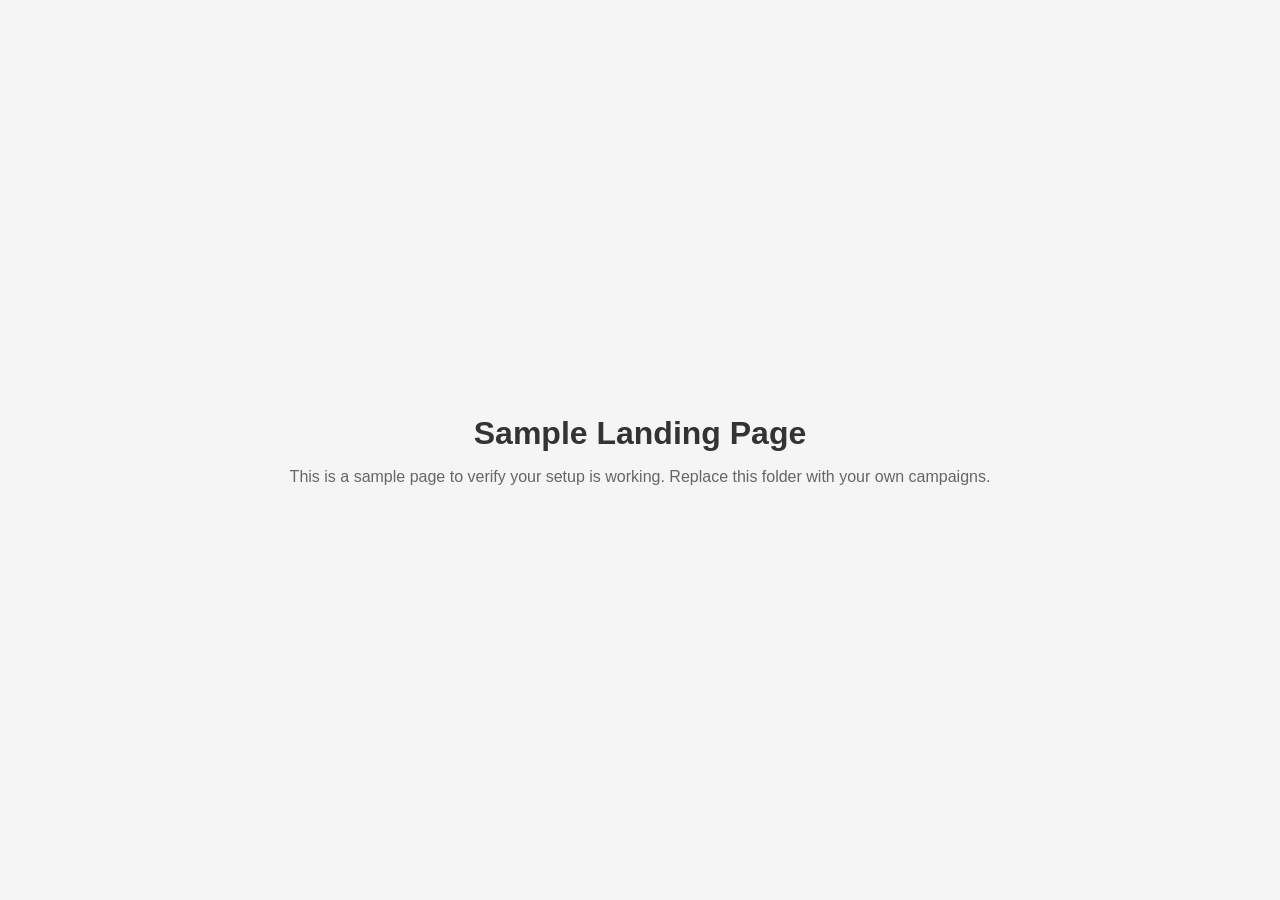
<file: sample-page/index.html>
<!DOCTYPE html>
<html lang="en">
<head>
    <meta charset="UTF-8">
    <meta name="viewport" content="width=device-width, initial-scale=1.0">
    <title>Sample Landing Page — Global Residential</title>
    <link rel="stylesheet" href="./styles.css">
</head>
<body>
    <main>
        <h1>Sample Landing Page</h1>
        <p>This is a sample page to verify your setup is working. Replace this folder with your own campaigns.</p>
    </main>
</body>
</html>
</file>
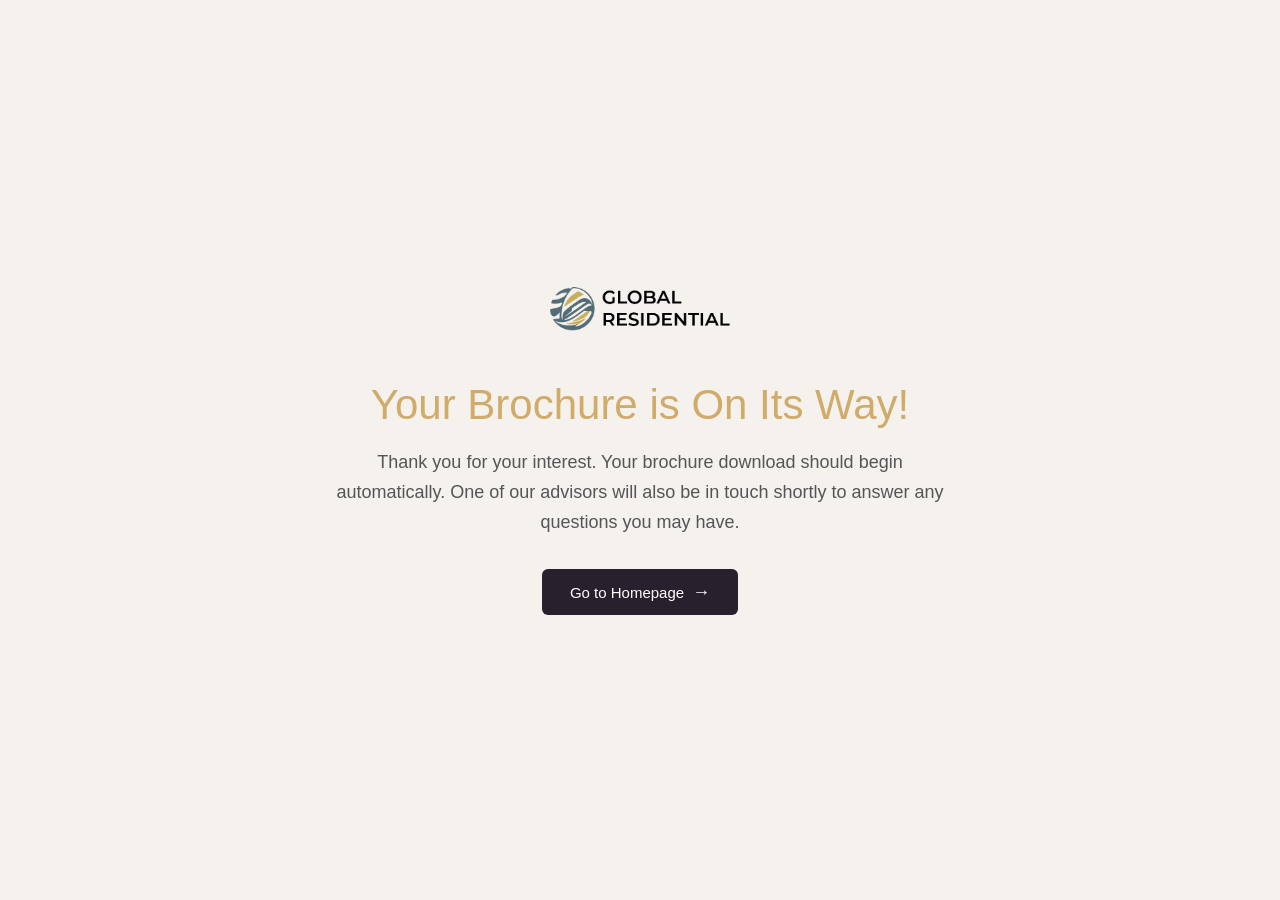
<file: cyprus-properties-uae-sm/brochure-downloaded.html>
<!doctype html>
<html lang="en">
<head>
<meta charset="utf-8">
<meta http-equiv="X-UA-Compatible" content="IE=edge" />
<meta name="viewport" content="width=device-width,initial-scale=1.0">

<!-- Thank-you pages should never be indexed. -->
<meta name="robots" content="noindex,nofollow">

<!-- Google Tag Manager -->
<script>(function(w,d,s,l,i){w[l]=w[l]||[];w[l].push({'gtm.start':
new Date().getTime(),event:'gtm.js'});var f=d.getElementsByTagName(s)[0],
j=d.createElement(s),dl=l!='dataLayer'?'&l='+l:'';j.async=true;j.src=
'https://www.googletagmanager.com/gtm.js?id='+i+dl;f.parentNode.insertBefore(j,f);
})(window,document,'script','dataLayer','GTM-NHMHL54H');</script>
<!-- End Google Tag Manager -->

<title>Brochure Request Received — Global Residential</title>

<link rel="shortcut icon" href="assets/images/favicon.webp" type="image/x-icon">

<style>
  * { box-sizing: border-box; }
  body, html {
    margin: 0;
    padding: 0;
    height: 100%;
    background-color: #F5F2EE;
    font-family: "Segoe UI", Tahoma, Geneva, Verdana, sans-serif;
    -webkit-font-smoothing: antialiased;
  }
  .page {
    min-height: 100vh;
    display: flex;
    flex-direction: column;
    align-items: center;
    justify-content: center;
    text-align: center;
    padding: 40px 20px;
  }
  .logo img { height: 50px; margin-bottom: 40px; }
  .box { max-width: 620px; }
  .title {
    font-size: 42px;
    line-height: 52px;
    font-weight: 500;
    color: #d1ab6a;
    margin: 0 0 16px;
  }
  .text {
    font-size: 18px;
    font-weight: 400;
    line-height: 30px;
    color: #555;
    margin: 0 0 32px;
  }
  .btn {
    display: inline-flex;
    align-items: center;
    gap: 8px;
    background: #28202d;
    color: #fff;
    text-decoration: none;
    padding: 14px 28px;
    border-radius: 6px;
    font-size: 15px;
    font-weight: 500;
    transition: background-color 0.2s ease;
  }
  .btn:hover { background: #3a2f45; }
  .btn-arrow { font-size: 18px; line-height: 1; }
  .download-note {
    font-size: 14px;
    color: #999;
    margin-top: 20px;
  }
  .download-note a { color: #d1ab6a; }

  @media (max-width: 575px) {
    .title { font-size: 28px; line-height: 38px; }
    .text { font-size: 16px; line-height: 26px; }
  }
</style>
</head>
<body>
<!-- Google Tag Manager (noscript) -->
<noscript><iframe src="https://www.googletagmanager.com/ns.html?id=GTM-NHMHL54H"
height="0" width="0" style="display:none;visibility:hidden"></iframe></noscript>
<!-- End Google Tag Manager (noscript) -->

<section class="page">
  <div class="logo">
    <img src="assets/images/logo.webp" alt="Global Residential">
  </div>
  <div class="box">
    <h1 class="title">Your Brochure is On Its Way!</h1>
    <p class="text">
      Thank you for your interest. Your brochure download should begin automatically.
      One of our advisors will also be in touch shortly to answer any questions you may have.
    </p>
    <a href="https://global-residential.com/" class="btn">
      Go to Homepage <span class="btn-arrow">&rarr;</span>
    </a>
    <p class="download-note" id="downloadNote" style="display:none;">
      If your download did not start automatically, <a id="downloadLink" href="#">click here to download</a>.
    </p>
  </div>
</section>

<script>
  // Map property slugs to their brochure files
  var brochureMap = {
    'harmony-villas': 'assets/brochures/Harmony_Villas_Brochure.pdf',
    'hidden-gem':     'assets/brochures/Hidden_Gem_Brochure.pdf',
    'panoramic-view-residences': 'assets/brochures/panoramic-view-residences-brochure.pdf'
  };

  var params = new URLSearchParams(window.location.search);
  var propertySlug = params.get('property');
  var brochureFile = propertySlug && brochureMap[propertySlug];

  if (brochureFile) {
    // Trigger automatic download
    var link = document.createElement('a');
    link.href = brochureFile;
    link.download = '';
    document.body.appendChild(link);
    link.click();
    document.body.removeChild(link);

    // Show fallback manual download link
    var note = document.getElementById('downloadNote');
    var dlLink = document.getElementById('downloadLink');
    if (note && dlLink) {
      dlLink.href = brochureFile;
      dlLink.download = '';
      note.style.display = 'block';
    }
  }
</script>

</body>
</html>
</file>
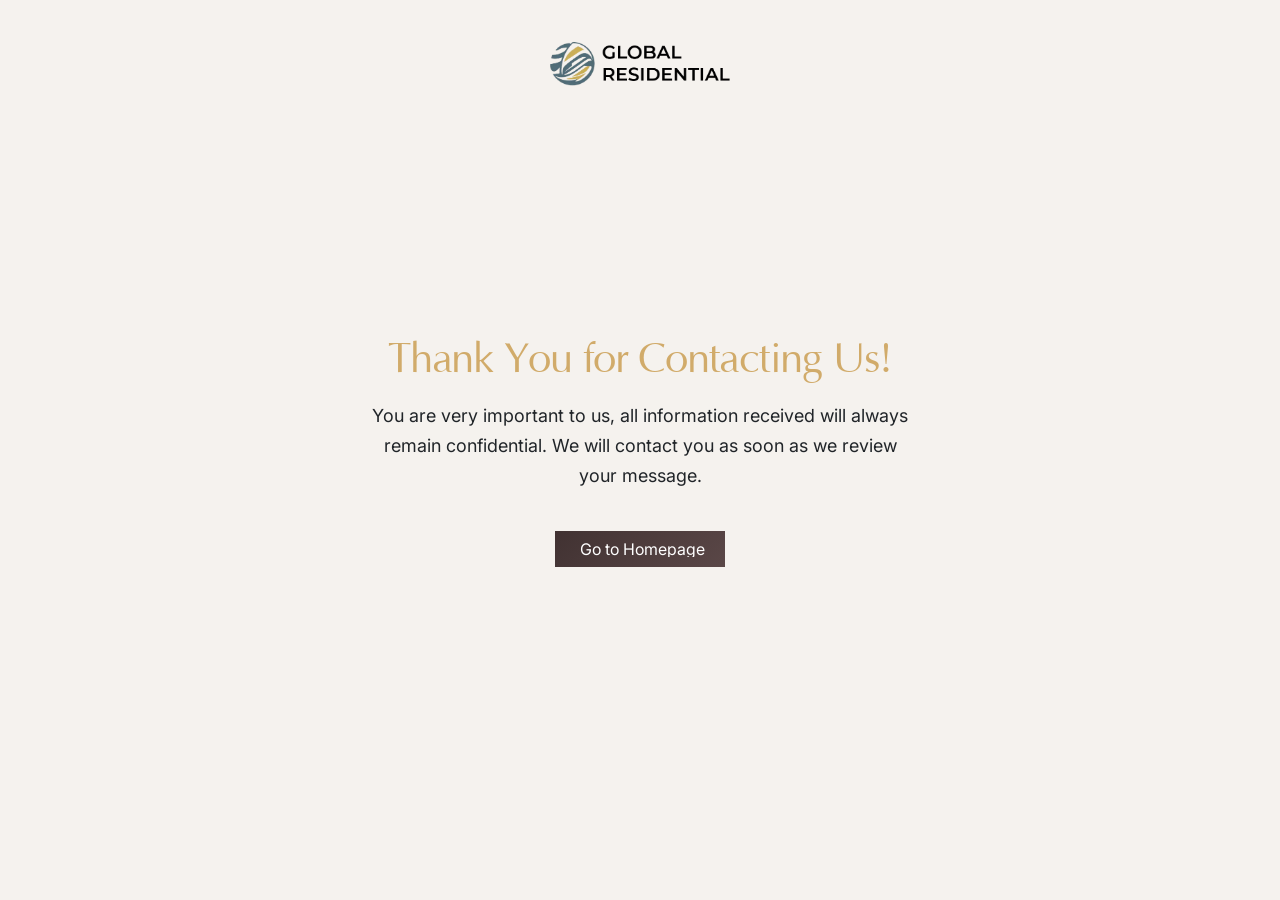
<file: cyprus-properties-uae-sm/thank-you.html>
<!doctype html>
<html class="no-js" lang="en">
<head>
<!-- Google Tag Manager -->
<script>(function(w,d,s,l,i){w[l]=w[l]||[];w[l].push({'gtm.start':
new Date().getTime(),event:'gtm.js'});var f=d.getElementsByTagName(s)[0],
j=d.createElement(s),dl=l!='dataLayer'?'&l='+l:'';j.async=true;j.src=
'https://www.googletagmanager.com/gtm.js?id='+i+dl;f.parentNode.insertBefore(j,f);
})(window,document,'script','dataLayer','GTM-NHMHL54H');</script>
<!-- End Google Tag Manager -->

<meta charset="utf-8">
<meta http-equiv="X-UA-Compatible" content="IE=edge" />
<meta name="viewport" content="width=device-width,initial-scale=1.0">

<!-- title -->
<title>Thank You Page - Global Residential</title>

<!-- favicon icon -->
<link rel="shortcut icon" href="assets/images/favicon.webp" type="image/x-icon">
<meta name="robots" content="noindex,nofollow">

<!-- style sheets and font icons  -->
<link rel="stylesheet" href="assets/css/bootstrap.min.css">
<link rel="stylesheet" href="assets/css/main.css">

<style>
body, html {
margin: 0;
padding: 0;
height: 100%;
overflow: hidden;
background-color: #F5F2EE;
}
header{
position: absolute;
width: 100%;
z-index: 2;
}
.thankyou-box {
position: relative;
z-index: 2;
/* color: #fff; */
}
.thankyou-box .title {
font-size: 42px;
line-height: 52px;
font-weight: 500;
color: #d1ab6a;
margin-bottom: 0 !important;
}
@media(max-width: 575px){
.thankyou-box .title{
font-size: 28px;
}
}
.thankyou-box .text {
font-size: 18px;
font-weight: 400;
line-height: 30px;
/* color: #fff; */
margin-top: 15px;
}
.thankyou-section {
background-position: center;
background-repeat: no-repeat;
background-size: cover;
}
.h-100 {
height: 100% !important;
}
.flex-column {
flex-direction: column !important;
}
.d-flex {
display: flex !important;
}
.relative {
position: relative;
}
.mb-3{
margin-bottom: 30px;
}
footer, header {
background-color: transparent !important;
}
/* .tp-header-logo img {
filter: invert(1);
} */
</style>
</head>
<body>
<!-- Google Tag Manager (noscript) -->
<noscript><iframe src="https://www.googletagmanager.com/ns.html?id=GTM-NHMHL54H"
height="0" width="0" style="display:none;visibility:hidden"></iframe></noscript>
<!-- End Google Tag Manager (noscript) -->

<!-- Header with Centered Logo -->
<header class="w-100 text-center" style="top: 40px;">
<div class="tp-header-logo">
<img src="assets/images/logo.webp" alt="" style="height: 50px;">
</div>
</header>

<section class="thankyou-section boxed relative" style="height: 100vh;">
<div class="container h-100">
<div class="row align-items-center justify-content-center h-100">
<div class="col-12 col-lg-6 col-md-9 text-center">
<div class="thankyou-box text-center h-100 d-flex flex-column align-items-center justify-content-center">
<!-- <h1 class="fs-170 sm-fs-150 text-dark-gray fw-700 ls-minus-6px">WOW!</h1> -->
<h2 class="title">Thank You for Contacting Us!</h2>
<p class="text mb-4">You are very important to us, all information received will always remain confidential. We will contact you as soon as we review your message.</p>
<div class="main-button mt-3">
<a href="https://global-residential.com/" class="tj-primary-btn">
<span class="btn-text"><span>Go to Homepage</span></span>
<span class="btn-icon"><i class="tji-arrow-right-long"></i></span>
</a>
</div>
</div>
</div>
</div>
</div>
</section>

</body>
</html>
</file>
<file: cyprus-properties-uae-sm/assets/css/bexon-icons.css>
@font-face {
	font-family: "bexon-icons";
	src: url("../fonts/bexon-icons.eot?bt85o4");
	src: url("../fonts/bexon-icons.eot?bt85o4#iefix") format("embedded-opentype"),
		url("../fonts/bexon-icons.ttf?bt85o4") format("truetype"),
		url("../fonts/bexon-icons.woff?bt85o4") format("woff"),
		url("../fonts/bexon-icons.svg?bt85o4#bexon-icons") format("svg");
	font-weight: normal;
	font-style: normal;
	font-display: block;
}

[class^="tji-"],
[class*=" tji-"] {
	/* use !important to prevent issues with browser extensions that change fonts */
	font-family: "bexon-icons" !important;
	speak: never;
	font-style: normal;
	font-weight: normal;
	font-variant: normal;
	text-transform: none;
	line-height: 1;

	/* Better Font Rendering =========== */
	-webkit-font-smoothing: antialiased;
	-moz-osx-font-smoothing: grayscale;
}

.tji-w-dot:before {
	content: "\e937";
}
.tji-curve-arrow:before {
	content: "\e936";
}
.tji-add-cart:before {
	content: "\e935";
}
.tji-dart-board:before {
	content: "\e933";
}
.tji-eye-box:before {
	content: "\e934";
}
.tji-arrow-left-long:before {
	content: "\e932";
}
.tji-star-2:before {
	content: "\e938";
}
.tji-star:before {
	content: "\e931";
}
.tji-envelop-2:before {
	content: "\e92d";
}
.tji-quote:before {
	content: "\e92e";
}
.tji-list:before {
	content: "\e92f";
}
.tji-location:before {
	content: "\e92b";
}
.tji-phone-3:before {
	content: "\e92c";
}
.tji-excellence:before {
	content: "\e91b";
}
.tji-phone-2:before {
	content: "\e92a";
}
.tji-arrow-down:before {
	content: "\e929";
}
.tji-arrow-left:before {
	content: "\e914";
}
.tji-arrow-right-long:before {
	content: "\e916";
}
.tji-arrow-right:before {
	content: "\e913";
}
.tji-arrow-up-long:before {
	content: "\e915";
}
.tji-arrow-down-long:before {
	content: "\e917";
}
.tji-search:before {
	content: "\e91c";
}
.tji-arrow-right-big:before {
	content: "\e90c";
}
.tji-arrow-down-big:before {
	content: "\e90b";
}
.tji-box:before {
	content: "\e90d";
}
.tji-innovative:before {
	content: "\e930";
}
.tji-award:before {
	content: "\e908";
}
.tji-team:before {
	content: "\e909";
}
.tji-support:before {
	content: "\e90a";
}
.tji-service-1:before {
	content: "\e905";
}
.tji-service-2:before {
	content: "\e904";
}
.tji-service-3:before {
	content: "\e903";
}
.tji-service-4:before {
	content: "\e902";
}
.tji-service-5:before {
	content: "\e901";
}
.tji-service-6:before {
	content: "\e900";
}
.tji-complete:before {
	content: "\e90e";
}
.tji-worldwide:before {
	content: "\e910";
}
.tji-growth:before {
	content: "\e90f";
}
.tji-at:before {
	content: "\e926";
}
.tji-home:before {
	content: "\e925";
}
.tji-user:before {
	content: "\e924";
}
.tji-budget:before {
	content: "\e923";
}
.tji-location-2:before {
	content: "\e922";
}
.tji-chart:before {
	content: "\e921";
}
.tji-calendar:before {
	content: "\e920";
}
.tji-comment:before {
	content: "\e91f";
}
.tji-chat:before {
	content: "\e906";
}
.tji-clock:before {
	content: "\e912";
}
.tji-plus:before {
	content: "\e927";
}
.tji-minus:before {
	content: "\e918";
}
.tji-phone:before {
	content: "\e919";
}
.tji-envelop:before {
	content: "\e907";
}
.tji-plane:before {
	content: "\e928";
}
.tji-location-3:before {
	content: "\e91e";
}
.tji-check:before {
	content: "\e911";
}
.tji-play:before {
	content: "\e91a";
}
.tji-window:before {
	content: "\e91d";
}
</file>
<file: cyprus-properties-uae-sm/assets/css/odometer-theme-default.css>
.odometer.odometer-auto-theme, .odometer.odometer-theme-default {
  display: -moz-inline-box;
  -moz-box-orient: vertical;
  display: inline-block;
  vertical-align: middle;
  *vertical-align: auto;
  position: relative;
}
.odometer.odometer-auto-theme, .odometer.odometer-theme-default {
  *display: inline;
}
.odometer.odometer-auto-theme .odometer-digit, .odometer.odometer-theme-default .odometer-digit {
  display: -moz-inline-box;
  -moz-box-orient: vertical;
  display: inline-block;
  vertical-align: middle;
  *vertical-align: auto;
  position: relative;
}
.odometer.odometer-auto-theme .odometer-digit, .odometer.odometer-theme-default .odometer-digit {
  *display: inline;
}
.odometer.odometer-auto-theme .odometer-digit .odometer-digit-spacer, .odometer.odometer-theme-default .odometer-digit .odometer-digit-spacer {
  display: -moz-inline-box;
  -moz-box-orient: vertical;
  display: inline-block;
  vertical-align: middle;
  *vertical-align: auto;
  visibility: hidden;
}
.odometer.odometer-auto-theme .odometer-digit .odometer-digit-spacer, .odometer.odometer-theme-default .odometer-digit .odometer-digit-spacer {
  *display: inline;
}
.odometer.odometer-auto-theme .odometer-digit .odometer-digit-inner, .odometer.odometer-theme-default .odometer-digit .odometer-digit-inner {
  text-align: left;
  display: block;
  position: absolute;
  top: 0;
  left: 0;
  right: 0;
  bottom: 0;
  overflow: hidden;
}
.odometer.odometer-auto-theme .odometer-digit .odometer-ribbon, .odometer.odometer-theme-default .odometer-digit .odometer-ribbon {
  display: block;
}
.odometer.odometer-auto-theme .odometer-digit .odometer-ribbon-inner, .odometer.odometer-theme-default .odometer-digit .odometer-ribbon-inner {
  display: block;
  -webkit-backface-visibility: hidden;
}
.odometer.odometer-auto-theme .odometer-digit .odometer-value, .odometer.odometer-theme-default .odometer-digit .odometer-value {
  display: block;
  -webkit-transform: translateZ(0);
}
.odometer.odometer-auto-theme .odometer-digit .odometer-value.odometer-last-value, .odometer.odometer-theme-default .odometer-digit .odometer-value.odometer-last-value {
  position: absolute;
}
.odometer.odometer-auto-theme.odometer-animating-up .odometer-ribbon-inner, .odometer.odometer-theme-default.odometer-animating-up .odometer-ribbon-inner {
  -webkit-transition: -webkit-transform 2s;
  -moz-transition: -moz-transform 2s;
  -ms-transition: -ms-transform 2s;
  -o-transition: -o-transform 2s;
  transition: transform 2s;
}
.odometer.odometer-auto-theme.odometer-animating-up.odometer-animating .odometer-ribbon-inner, .odometer.odometer-theme-default.odometer-animating-up.odometer-animating .odometer-ribbon-inner {
  -webkit-transform: translateY(-100%);
  -moz-transform: translateY(-100%);
  -ms-transform: translateY(-100%);
  -o-transform: translateY(-100%);
  transform: translateY(-100%);
}
.odometer.odometer-auto-theme.odometer-animating-down .odometer-ribbon-inner, .odometer.odometer-theme-default.odometer-animating-down .odometer-ribbon-inner {
  -webkit-transform: translateY(-100%);
  -moz-transform: translateY(-100%);
  -ms-transform: translateY(-100%);
  -o-transform: translateY(-100%);
  transform: translateY(-100%);
}
.odometer.odometer-auto-theme.odometer-animating-down.odometer-animating .odometer-ribbon-inner, .odometer.odometer-theme-default.odometer-animating-down.odometer-animating .odometer-ribbon-inner {
  -webkit-transition: -webkit-transform 2s;
  -moz-transition: -moz-transform 2s;
  -ms-transition: -ms-transform 2s;
  -o-transition: -o-transform 2s;
  transition: transform 2s;
  -webkit-transform: translateY(0);
  -moz-transform: translateY(0);
  -ms-transform: translateY(0);
  -o-transform: translateY(0);
  transform: translateY(0);
}

.odometer.odometer-auto-theme, .odometer.odometer-theme-default {
  /*font-family: "Helvetica Neue", sans-serif;
  line-height: 1.1em;*/
}
.odometer.odometer-auto-theme .odometer-value, .odometer.odometer-theme-default .odometer-value {
  text-align: center;
}
</file>
<file: cyprus-properties-uae-sm/assets/css/main.css>
/**----------------------------------------
START: Theme Default CSS
----------------------------------------*/
@font-face {
  font-family: 'Optima';
  src: url('../fonts/optima/optima.ttf') format('truetype');
  font-weight: 500;
  font-style: normal;
  font-display: swap;
}
@font-face {
  font-family: 'Inter';
  src: url('../fonts/inter/inter_extraLight.ttf') format('truetype');
  font-weight: 200;
  font-style: normal;
  font-display: swap;
}

@font-face {
  font-family: 'Inter';
  src: url('../fonts/inter/inter_light.ttf') format('truetype');
  font-weight: 300;
  font-style: normal;
  font-display: swap;
}
@font-face {
  font-family: 'Inter';
  src: url('../fonts/inter/inter_regular.ttf') format('truetype');
  font-weight: 400;
  font-style: normal;
  font-display: swap;
}
@font-face {
  font-family: 'Larken';
  src: url('../fonts/larken/larken-light.ttf') format('truetype');
  font-weight: 300;
  font-style: normal;
  font-display: swap;
}
@font-face {
  font-family: 'Larken';
  src: url('../fonts/larken/larken-regular.ttf') format('truetype');
  font-weight: 400;
  font-style: normal;
  font-display: swap;
}
@font-face {
  font-family: 'Larken';
  src: url('../fonts/larken/larken-medium.ttf') format('truetype');
  font-weight: 500;
  font-style: normal;
  font-display: swap;
}
@font-face {
  font-family: 'Larken';
  src: url('../fonts/larken/larken-bold.ttf') format('truetype');
  font-weight: 600;
  font-style: normal;
  font-display: swap;
}
:root {
  /**
  @Font-Family Declaration
  */
  --tj-ff-body: "Inter", sans-serif;
  --tj-ff-heading: "Optima", sans-serif;
  --tj-ff-fontawesome: "Font Awesome 6 Pro";
  /**
  @Font-weight Declaration
  */
  --tj-fw-normal: normal;
  --tj-fw-thin: 100;
  --tj-fw-elight: 200;
  --tj-fw-light: 300;
  --tj-fw-regular: 400;
  --tj-fw-medium: 500;
  --tj-fw-sbold: 600;
  --tj-fw-bold: 700;
  --tj-fw-ebold: 800;
  --tj-fw-black: 900;
  /**
  @Font-Size Declaration
  */
  --tj-fs-body: 16px;
  --tj-fs-p: 16px;
  --tj-fs-h1: 74px;
  --tj-fs-h2: 48px;
  --tj-fs-h3: 32px;
  --tj-fs-h4: 24px;
  --tj-fs-h5: 20px;
  --tj-fs-h6: 18px;
  /**
  @Color Declaration
  */
  --tj-color-common-white: #ffffff;
  --tj-color-common-black: #000000;
  --tj-color-heading-primary: #413232;
  --tj-color-text-body: #5a4d4d;
  --tj-color-text-body-2: #a9b8b8;
  --tj-color-text-body-3: #867C6C;
  --tj-color-text-body-4: #18292c;
  --tj-color-text-body-5: rgba(255, 255, 255, 0.8);
  --tj-color-theme-primary: #413232;
  --tj-color-theme-bg: #F4F1EB;
  --tj-color-theme-bg-2: #F4F1EB;
  --tj-color-grey-3: rgba(255, 255, 255, 0.1019607843);
  --tj-color-border-1: #D9D2C7;
  --tj-color-border-2: #313d3d;
  --tj-color-border-3: rgba(255, 255, 255, 0.1490196078);
  --tj-color-border-4: rgba(255, 255, 255, 0.2);
  --tj-color-border-5: rgba(30, 138, 138, 0.1490196078);
  --gradient-primary: linear-gradient(135deg, #413232 0%, #5a4747 100%);
}

* {
  margin: 0;
  padding: 0;
  -webkit-box-sizing: border-box;
  box-sizing: border-box;
}

.site-main {
  position: relative;
}
.bg-spring-wood {
  --tw-bg-opacity: 1;
  background-color: rgb(252 249 245 / var(--tw-bg-opacity, 1));
}
body {
  font-family: var(--tj-ff-body);
  font-size: var(--tj-fs-body);
  font-weight: normal;
  /* color: var(--tj-color-text-body); */
  /* background-color: var(--tj-color-theme-bg); */
  --tw-bg-opacity: 1;
  background-color: rgb(252 249 245 / var(--tw-bg-opacity, 1));
  line-height: 1.5;
}

a {
  text-decoration: none;
}

h1,
h2,
h3,
h4 {
  font-family: var(--tj-ff-heading);
  color: var(--tj-color-heading-primary);
  margin-top: 0px;
  font-weight: 400;
  line-height: 1.2;
  letter-spacing: -0.03em;
}

h1 {
  font-size: var(--tj-fs-h1);
  line-height: 1.108;
}
@media only screen and (min-width: 1200px) and (max-width: 1399px) {
  h1 {
    font-size: 60px;
  }
}
@media only screen and (min-width: 992px) and (max-width: 1199px) {
  h1 {
    font-size: 50px;
  }
}
@media only screen and (min-width: 768px) and (max-width: 991px), only screen and (min-width: 576px) and (max-width: 767px), (max-width: 575px) {
  h1 {
    font-size: 45px;
  }
}

h2 {
  font-size: var(--tj-fs-h2);
  line-height: 1.125;
}
@media only screen and (min-width: 992px) and (max-width: 1199px), only screen and (min-width: 768px) and (max-width: 991px) {
  h2 {
    font-size: 40px;
  }
}
@media only screen and (min-width: 576px) and (max-width: 767px) {
  h2 {
    font-size: 36px;
  }
}
@media (max-width: 575px) {
  h2 {
    font-size: 30px;
  }
}

h3 {
  font-size: var(--tj-fs-h3);
  line-height: 1.25;
}
@media only screen and (min-width: 768px) and (max-width: 991px) {
  h3 {
    font-size: 28px;
  }
}
@media only screen and (min-width: 576px) and (max-width: 767px), (max-width: 575px) {
  h3 {
    font-size: 25px;
  }
}

h4 {
  font-size: var(--tj-fs-h4);
  line-height: 1.333;
}
@media only screen and (min-width: 768px) and (max-width: 991px) {
  h4 {
    font-size: 22px;
  }
}
@media only screen and (min-width: 576px) and (max-width: 767px), (max-width: 575px) {
  h4 {
    font-size: 20px;
  }
}

ul {
  margin: 0px;
  padding: 0px;
}

a,
button,
span,
p,
input,
select,
svg path,
h1,
h2,
h3,
h4 {
  -webkit-transition: all 0.3s ease-in-out 0s;
  transition: all 0.3s ease-in-out 0s;
}

a:focus,
button:focus,
button:focus-visible {
  text-decoration: none;
  outline: none;
  -webkit-box-shadow: 0 0 0;
  box-shadow: 0 0 0;
}

a:focus,
a:hover {
  color: inherit;
  text-decoration: none;
}

a,
button {
  color: var(--tj-color-theme-primary);
  outline: none;
  border: none;
  background: transparent;
  padding: 0;
}

select,
input[type=tel],
input[type=text],
input[type=email] {
  outline: none;
  background-color: var(--tj-color-common-white);
  height: auto;
  width: 100%;
  font-size: var(--tj-fs-body);
  border: 1px solid var(--tj-color-border-1);
  color: var(--tj-color-text-body);
  padding: 10px 15px;
  -webkit-box-shadow: 0 0 0;
  box-shadow: 0 0 0;
}
*::-moz-selection {
  background: var(--tj-color-common-black);
  color: var(--tj-color-common-white);
  text-shadow: none;
}

::-moz-selection {
  background: var(--tj-color-common-black);
  color: var(--tj-color-common-white);
  text-shadow: none;
}

::selection {
  background: var(--tj-color-common-black);
  color: var(--tj-color-common-white);
  text-shadow: none;
}

*::-webkit-input-placeholder {
  color: var(--tj-color-text-body);
  font-size: 13px;
  opacity: 1;
  -webkit-transition: all 0.3s;
  transition: all 0.3s;
}
*::-moz-placeholder {
  color: var(--tj-color-text-body);
  font-size: 13px;
  opacity: 1;
  -moz-transition: all 0.3s;
  transition: all 0.3s;
}
*:-ms-input-placeholder {
  color: var(--tj-color-text-body);
  font-size: 13px;
  opacity: 1;
  -ms-transition: all 0.3s;
  transition: all 0.3s;
}
*::-ms-input-placeholder {
  color: var(--tj-color-text-body);
  font-size: 13px;
  opacity: 1;
  -ms-transition: all 0.3s;
  transition: all 0.3s;
}

/**
Common Classes CSS
*/

img {
  max-width: 100%;
}

.section-gap {
  padding-top: 80px;
  padding-bottom: 80px;
}
/* @media only screen and (min-width: 992px) and (max-width: 1199px) {
.section-gap {
padding-top: 100px;
padding-bottom: 100px;
}
} */
@media only screen and (min-width: 768px) and (max-width: 991px), only screen and (min-width: 576px) and (max-width: 767px), (max-width: 575px) {
  .section-gap {
    padding-top: 60px;
    padding-bottom: 60px;
  }
}
.section-gap-x {
  -webkit-margin-start: 15px;
  margin-inline-start: 15px;
  -webkit-margin-end: 15px;
  margin-inline-end: 15px;
}
@media only screen and (min-width: 576px) and (max-width: 767px), (max-width: 575px) {
  .section-gap-x {
    -webkit-margin-start: 12px;
    margin-inline-start: 12px;
    -webkit-margin-end: 12px;
    margin-inline-end: 12px;
  }
}

.wow {
  visibility: hidden;
}
.theme-bg-2 {
  background-color: var(--tj-color-theme-bg-2);
}

#smooth-content {
  padding-bottom: 15px;
  will-change: transform;
}
@media only screen and (min-width: 576px) and (max-width: 767px), (max-width: 575px) {
  #smooth-content {
    padding-bottom: 0;
  }
}

@media only screen and (min-width: 768px) and (max-width: 991px), only screen and (min-width: 576px) and (max-width: 767px), (max-width: 575px) {
  [data-speed=".8"] {
    -webkit-transform: none !important;
    -ms-transform: none !important;
    transform: none !important;
  }
}

/**
Buttons CSS
*/
.tj-primary-btn {
  display: -webkit-inline-box;
  display: -ms-inline-flexbox;
  display: inline-flex;
  -webkit-box-align: center;
  -ms-flex-align: center;
  align-items: center;
  -webkit-box-pack: center;
  -ms-flex-pack: center;
  justify-content: center;
  gap: 10px;
  position: relative;
  /* background-color: var(--tj-color-theme-primary); */
  background-image: var(--gradient-primary);
  font-size: 16px;
  font-weight: var(--tj-fw-sbold);
  padding: 10px 10px 10px 25px;
  text-align: center;
  border-radius: 0;
  line-height: 1;
  z-index: 2;
  overflow: hidden;
  font-weight: 400;
  white-space: nowrap;
}
.tj-primary-btn .btn-text {
  color: var(--tj-color-common-white);
  overflow: hidden;
}
.tj-primary-btn .btn-text span {
  display: -webkit-box;
  display: -ms-flexbox;
  display: flex;
  line-height: 1;
  text-shadow: 0 30px 0;
  -webkit-backface-visibility: hidden;
  backface-visibility: hidden;
  -webkit-transform: translateY(0);
  -ms-transform: translateY(0);
  transform: translateY(0);
  -webkit-transition: 0.4s ease-in-out;
  transition: 0.4s ease-in-out;
}
.tj-primary-btn .btn-icon {
  display: -webkit-inline-box;
  display: -ms-inline-flexbox;
  display: inline-flex;
  -webkit-box-pack: center;
  -ms-flex-pack: center;
  justify-content: center;
  -webkit-box-align: center;
  -ms-flex-align: center;
  align-items: center;
  font-size: 20px;
  line-height: 1;
  overflow: hidden;
  border-radius: 50%;
}
.tj-primary-btn .btn-icon i {
  color: #fff;
  -webkit-transform: rotate(-45deg);
  -ms-transform: rotate(-45deg);
  transform: rotate(-45deg);
  -webkit-transition: all 0.3s ease-in-out;
  transition: all 0.3s ease-in-out;
}
.tj-primary-btn.btn-dark {
  background-color: var(--tj-color-theme-primary);
  background-image: none;
}
/* .tj-primary-btn.btn-dark .btn-icon {
background-color: var(--tj-color-common-white);
} */
.tj-primary-btn.btn-dark .btn-icon i {
  color: #fff;
}
.tj-primary-btn.transparent-btn {
  background-color: transparent;
  background-image: none;
  border: 1px solid var(--tj-color-border-1);
}
.tj-primary-btn.transparent-btn .btn-text {
  color: var(--tj-color-common-white);
}
.tj-primary-btn:hover .btn-text span {
  -webkit-transform: translateY(-30px);
  -ms-transform: translateY(-30px);
  transform: translateY(-30px);
}
.tj-primary-btn:hover .btn-icon i {
  -webkit-transform: rotate(0);
  -ms-transform: rotate(0);
  transform: rotate(0);
}

/**----------------------------------------
START: Theme Header CSS
----------------------------------------*/
.header-area {
  background-color: var(--tj-color-common-white);
  border-end-start-radius: 12px;
  border-end-end-radius: 12px;
  position: relative;
  z-index: 99;
}
.header-area.header-2.header-absolute {
  position: absolute;
  top: 20px;
  inset-inline-start: 15px;
  width: calc(100% - 60px);
  z-index: 999;
  background-color: transparent;
  border-radius: 0;
}
.header-area.header-2.header-absolute > .container-fluid {
  --bs-gutter-x: 0;
}
.header-area.header-2.header-absolute > .container-fluid > .row {
  --bs-gutter-x: 0;
}
@media only screen and (min-width: 576px) and (max-width: 767px), (max-width: 575px) {
  .header-area.header-2.header-absolute {
    top: 24px;
    inset-inline-start: 12px;
    width: calc(100% - 48px);
  }
}
@media only screen and (min-width: 992px) and (max-width: 1199px) {
  .header-area.header-2.header-absolute .header-wrapper {
    padding: 0 16px;
  }
}
@media only screen and (min-width: 768px) and (max-width: 991px), only screen and (min-width: 576px) and (max-width: 767px), (max-width: 575px) {
  .header-area.header-2.header-absolute .header-wrapper {
    padding: 15px 12px;
  }
}

.header-wrapper {
  display: -webkit-box;
  display: -ms-flexbox;
  display: flex;
  -webkit-box-align: center;
  -ms-flex-align: center;
  align-items: center;
  -webkit-box-pack: justify;
  -ms-flex-pack: justify;
  justify-content: space-between;
  -ms-flex-wrap: wrap;
  flex-wrap: wrap;
  z-index: 99;
  position: relative;
}
@media only screen and (min-width: 768px) and (max-width: 991px), only screen and (min-width: 576px) and (max-width: 767px), (max-width: 575px) {
  .header-wrapper {
    padding: 15px 0;
  }
}

.site_logo {
  display: inline-block;
  max-width: 200px;
  width: 100%;
  opacity: .95;
}

.header-contact {
  font-size: 20px;
  line-height: 1;
  color: #fff;
  gap: 8px;
}
.header-contact .call-text {
  font-weight: var(--tj-fw-sbold);
  position: relative;
  font-size: 16px;
  color: #fff;
}
.header-contact .call-text::after {
  content: "";
  position: absolute;
  bottom: -6px;
  inset-inline-end: 0;
  width: 100%;
  height: 1px;
  background-color: currentColor;
}
.header-contact:hover .call-text::after {
  -webkit-animation: linehover 0.8s linear;
  animation: linehover 0.8s linear;
}
@media only screen and (min-width: 1200px) and (max-width: 1399px) {
  .header-contact {
    font-size: 18px;
  }
}

.header-right-item {
  display: -webkit-box;
  display: -ms-flexbox;
  display: flex;
  -webkit-box-align: center;
  -ms-flex-align: center;
  align-items: center;
  gap: 20px;
}
/* .header-right-item .tj-primary-btn .btn-icon {
width: 38px;
height: 38px;
} */
/* @media only screen and (min-width: 992px) and (max-width: 1199px) {
.header-right-item .tj-primary-btn .btn-icon {
width: 35px;
height: 35px;
}
} */
@media only screen and (min-width: 992px) and (max-width: 1199px) {
  .header-right-item {
    gap: 12px;
  }
}

/* !END: Theme Header CSS */
/* START: Mega Menu CSS */

.header-wrapper:has(.mega-menu) {
  position: static;
}

.mainmenu ul > li:has(.mega-menu),
.mobile_menu ul > li:has(.mega-menu) {
  position: static;
}
.mainmenu ul > li > .mega-menu-pages .mega-menu-list a:has(.mega-menu-badge),
.mobile_menu ul > li > .mega-menu-pages .mega-menu-list a:has(.mega-menu-badge) {
  display: -webkit-box;
  display: -ms-flexbox;
  display: flex;
  gap: 5px;
  -webkit-box-align: center;
  -ms-flex-align: center;
  align-items: center;
}

.hamburger_menu .mean-container .mean-nav ul li:has(.tj-demo-thumb) > a {
  border-bottom: 0;
}
.hamburger_menu .mean-container .mean-nav ul li .mega-menu li a:has(.mega-menu-badge),
.hamburger_menu .mean-container .mean-nav ul li .mega-menu-service a:has(.mega-menu-badge) {
  gap: 5px;
  -webkit-box-align: center;
  -ms-flex-align: center;
  align-items: center;
}

/* !END: Mega Menu CSS */
/**----------------------------------------
START: Theme Footer CSS
----------------------------------------*/
.tj-footer-section {
  background-color: var(--tj-color-theme-bg);
  position: relative;
  z-index: 1;
  overflow: hidden;
}
.copyright-content-area .copyright-text p {
  margin: 0;
}
@media only screen and (min-width: 576px) and (max-width: 767px), (max-width: 575px) {
  .copyright-content-area .copyright-text {
    width: 100%;
    text-align: center;
  }
}
@media only screen and (min-width: 768px) and (max-width: 991px), only screen and (min-width: 576px) and (max-width: 767px), (max-width: 575px) {
  .copyright-content-area {
    gap: 18px;
  }
}

.tj-copyright-area-2 .copyright-content-area {
  padding: 15px 0;
}
.tj-copyright-area-2 .copyright-text p {
  color: rgba(0, 0, 0, 0.5);
}

.body-overlay {
  height: 100%;
  width: 100%;
  position: fixed;
  top: 0;
  z-index: 9999;
  inset-inline-start: 0;
  opacity: 0;
  visibility: hidden;
  -webkit-transition: all 0.3s ease-out 0s;
  transition: all 0.3s ease-out 0s;
  backdrop-filter: blur(10px);
}

@supports (mix-blend-mode: exclusion) {
}
@supports (mix-blend-mode: exclusion) {
}
/**----------------------------------------
START: Heading CSS
----------------------------------------*/
.sec-heading {
  -webkit-margin-start: auto;
  margin-inline-start: auto;
  -webkit-margin-end: auto;
  margin-inline-end: auto;
  width: 100%;
  margin-bottom: 52px;
}
.sec-heading .sec-title {
  margin-bottom: 0;
  font-size: 36px;
  line-height: 1.4;
}
@media only screen and (min-width: 768px) and (max-width: 991px), only screen and (min-width: 576px) and (max-width: 767px), (max-width: 575px) {
  .sec-heading {
    margin-bottom: 35px;
  }
}

/* !END: Hero CSS */
/**----------------------------------------
START: Choose CSS
----------------------------------------*/

.choose-box {
  height: 100%;
  padding: 50px 28px 45px;
  background-color: var(--tj-color-common-white);
  -webkit-transition: all 0.4s ease-in-out;
  transition: all 0.4s ease-in-out;
  border-radius: 10px;
  position: relative;
  overflow: hidden;
  z-index: 1;
}
.choose-box .choose-content {
  display: -webkit-box;
  display: -ms-flexbox;
  display: flex;
  -webkit-box-orient: vertical;
  -webkit-box-direction: normal;
  -ms-flex-direction: column;
  flex-direction: column;
  height: 100%;
}
.choose-box .choose-icon {
  display: -webkit-inline-box;
  display: -ms-inline-flexbox;
  display: inline-flex;
  width: 50px;
  margin-bottom: 30px;
}
.choose-box .choose-icon i {
  line-height: 1;
  display: -webkit-inline-box;
  display: -ms-inline-flexbox;
  display: inline-flex;
}
@media only screen and (min-width: 1200px) and (max-width: 1399px), only screen and (min-width: 992px) and (max-width: 1199px) {
  .choose-box .choose-icon {
    margin-bottom: 30px;
  }
}
@media only screen and (min-width: 768px) and (max-width: 991px), only screen and (min-width: 576px) and (max-width: 767px), (max-width: 575px) {
  .choose-box .choose-icon {
    font-size: 65px;
    max-width: 65px;
    margin-bottom: 20px;
  }
}
.choose-box .title {
  /* font-weight: var(--tj-fw-sbold); */
  margin-bottom: 20px;
  font-size: 20px;
}
@media only screen and (min-width: 768px) and (max-width: 991px), only screen and (min-width: 576px) and (max-width: 767px), (max-width: 575px) {
  .choose-box .title {
    font-size: 18px;
    margin-bottom: 10px;
  }
}
.choose-box .desc {
  margin-bottom: 0;
}
.choose-box:hover {
  background-color: var(--tj-color-theme-primary);
}
.choose-box:hover .choose-icon {
  color: var(--tj-color-common-white);
  -webkit-animation: gelatine 0.6s;
  animation: gelatine 0.6s;
}
.choose-box:hover .desc,
.choose-box:hover .title {
  color: var(--tj-color-common-white);
}
@media only screen and (min-width: 1200px) and (max-width: 1399px), only screen and (min-width: 992px) and (max-width: 1199px), only screen and (min-width: 768px) and (max-width: 991px) {
  .choose-box {
    padding: 40px 20px;
  }
}
@media only screen and (min-width: 576px) and (max-width: 767px), (max-width: 575px) {
  .choose-box {
    padding: 30px 15px;
  }
}
.choose-box.style-2 {
  padding: 40px 28px;
}
.choose-box.style-2 .choose-icon {
  margin-bottom: 25px;
}
@media only screen and (min-width: 768px) and (max-width: 991px), only screen and (min-width: 576px) and (max-width: 767px), (max-width: 575px) {
  .choose-box.style-2 .choose-icon {
    margin-bottom: 20px;
  }
}
@media only screen and (min-width: 576px) and (max-width: 767px), (max-width: 575px) {
  .choose-box.style-2 {
    padding: 30px 15px;
  }
}
/* !END: Client CSS */
/**----------------------------------------
START: About CSS
----------------------------------------*/
.about-img-area {
  position: relative;
  -webkit-margin-end: -8px;
  margin-inline-end: -8px;
}
.about-img-area .about-img {
  width: 100%;
  /* height: 100%; */
  position: relative;
  border-radius: 12px;
  height: 550px;
}
.about-img-area .about-img img {
  width: 100%;
  height: 100%;
  -o-object-fit: cover;
  object-fit: cover;
  border-radius: 12px;
}
@media only screen and (min-width: 768px) and (max-width: 991px), only screen and (min-width: 576px) and (max-width: 767px), (max-width: 575px) {
  .about-img-area {
    margin-top: 15px;
    -webkit-margin-end: 0;
    margin-inline-end: 0;
  }
}
@media only screen and (min-width: 1200px) and (max-width: 1399px), only screen and (min-width: 992px) and (max-width: 1199px) {
  .about-img-area {
    height: 100%;
  }
}
.z-index-9 {
  z-index: 9;
}
.countup-item.style-2 {
  width: 100%;
  background-color: var(--tj-color-common-white);
  border-radius: 10px;
  padding: 30px 22px;
  -webkit-box-align: start;
  -ms-flex-align: start;
  align-items: start;
  text-align: start;
}
.countup-item.style-2 .count-inner {
  padding-top: 90px;
}
@media only screen and (min-width: 576px) and (max-width: 767px), (max-width: 575px) {
  .countup-item.style-2 .count-inner {
    padding-top: 60px;
  }
}
.countup-item.style-2 .count-text {
  color: var(--tj-color-text-body);
  font-weight: var(--tj-fw-medium);
}
.countup-item.style-2 .inline-content {
  color: var(--tj-color-heading-primary);
  margin: 11px 0 10px;
}
.countup-item.style-2 .inline-content .odometer {
  color: var(--tj-color-heading-primary);
}
.countup-item.style-2 .count-icon {
  width: 80px;
  height: 80px;
  border-radius: 50%;
  background: var(--tj-color-grey-1);
  font-size: 48px;
  color: var(--tj-color-theme-primary);
  display: -webkit-inline-box;
  display: -ms-inline-flexbox;
  display: inline-flex;
  -webkit-box-align: center;
  -ms-flex-align: center;
  align-items: center;
  -webkit-box-pack: center;
  -ms-flex-pack: center;
  justify-content: center;
  line-height: 1;
}
@media (max-width: 575px) {
  .countup-item.style-2 {
    padding: 25px 20px;
  }
}

.swiper-pagination-bullet {
  width: 12px;
  height: 8px;
  background-color: var(--tj-color-theme-primary);
  border-radius: 30px;
  opacity: 0.15;
  position: relative;
  margin: 5px;
  -webkit-transition: all 0.5s ease-in-out 0s;
  transition: all 0.5s ease-in-out 0s;
}
.swiper-pagination-bullet-active {
  width: 64px;
  opacity: 1;
}

.faq-img-area {
  max-width: 500px;
  position: relative;
}
.faq-img-area .faq-img {
  width: 100%;
  height: 100%;
  position: relative;
  border-radius: 12px;
  overflow: hidden;
}
.faq-img-area .faq-img img {
  width: 100%;
  height: 100%;
  -o-object-fit: cover;
  object-fit: cover;
}
.faq-img-area .faq-img::after {
  content: "";
  position: absolute;
  top: 0;
  inset-inline-start: 0;
  width: 100%;
  height: 100%;
  background-color: var(--tj-color-theme-dark);
  opacity: 0.35;
}
@media only screen and (min-width: 768px) and (max-width: 991px) {
  .faq-img-area {
    max-width: 100%;
  }
}

.tj-faq .accordion-item {
  /* margin-bottom: 20px; */
  /* padding: 0 30px; */
  /* border-radius: 8px; */
  border: 0;
  position: relative;
  background-color: transparent;
}
.tj-faq .accordion-item {
  border-bottom: 1px solid rgba(159,159,164,.24);
}
.tj-faq .accordion-item:last-child {
  margin-bottom: 0;
}
.tj-faq .accordion-item .faq-title {
  font-size: 19px;
  text-align: start;
  color: var(--tj-color-theme-dark);
  font-family: var(--tj-ff-heading);
  font-weight: 500;
  padding: 18px 60px 18px 0;
  width: 100%;
  position: relative;
  z-index: 2;
  -webkit-transition: none;
  transition: none;
}
.tj-faq .accordion-item .faq-title::after {
  content: "\e927";
  color: var(--tj-color-theme-dark);
  font-size: 20px;
  font-family: "bexon-icons" !important;
  font-weight: normal;
  text-align: center;
  position: absolute;
  inset-inline-end: 0;
  top: 50%;
  width: 34px;
  height: 34px;
  -webkit-transform: translateY(-50%);
  -ms-transform: translateY(-50%);
  transform: translateY(-50%);
}
@media only screen and (min-width: 768px) and (max-width: 991px), only screen and (min-width: 576px) and (max-width: 767px), (max-width: 575px) {
  .tj-faq .accordion-item .faq-title {
    padding: 20px 40px 20px 0;
  }
}
.tj-faq .accordion-item .accordion-body {
  padding: 0;
  padding-bottom: 25px;
  /* margin-top: 15px; */
  /* color: var(--tj-color-text-body); */
}
.tj-faq .accordion-item .accordion-body p:last-child {
  margin-bottom: 0;
}
.tj-faq .accordion-item.active .faq-title::after {
  content: "\e918";
}
/* @media only screen and (min-width: 768px) and (max-width: 991px), only screen and (min-width: 576px) and (max-width: 767px), (max-width: 575px) {
.tj-faq {
padding-top: 40px;
}
} */
/**----------------------------------------
START: Split FAQ Section CSS
----------------------------------------*/
.tj-faq-section {
  background-color: var(--tj-color-theme-bg, #F4F1EB);
  position: relative;
  overflow: hidden;
}
.faq-image-col {
  position: relative;
}
.faq-image-wrapper {
  position: relative;
  width: 100%;
  height: 100%;
  overflow: hidden;
}
.faq-image-wrapper .faq-img {
  width: 100%;
  height: 100%;
  object-fit: cover;
  object-position: center;
  display: block;
}
.faq-content-col {
  display: flex;
  flex-direction: column;
  justify-content: center;
}
.faq-content-wrapper {
  padding: 80px 80px 80px 60px;
  width: 100%;
  max-width: 760px;
}
.tj-faq-section .sec-heading {
  display: block;
  margin-bottom: 30px;
}
.tj-faq-section .sec-heading .sub-title {
  display: block;
  font-size: 14px;
  font-weight: 500;
  text-transform: uppercase;
  letter-spacing: 2px;
  color: var(--tj-color-heading-primary, #413232);
  margin-bottom: 12px;
}
.tj-faq-section .sec-heading .sec-title {
  font-family: var(--tj-ff-heading, "Optima", sans-serif);
  font-size: 38px;
  line-height: 1.25;
  font-weight: 500;
  color: var(--tj-color-heading-primary, #413232);
  margin-bottom: 0;
}
@media (min-width: 992px) {
  .faq-image-col {
    min-height: 100%;
  }
  .faq-image-wrapper {
    position: absolute;
    inset: 0;
    width: 100%;
    height: 100%;
  }
}
@media (min-width: 1400px) {
  .faq-content-wrapper {
    padding: 75px 50px 75px 80px;
    max-width: 820px;
  }
}
@media (max-width: 1199px) {
  .faq-content-wrapper {
    padding: 60px 40px 60px 30px;
  }
  .tj-faq-section .sec-heading .sec-title {
    font-size: 32px;
  }
}
@media (max-width: 991px) {
  .faq-image-wrapper {
    position: relative;
    height: 420px;
  }
  .faq-content-wrapper {
    padding: 50px 24px 60px;
    max-width: 100%;
  }
}
@media (max-width: 575px) {
  .faq-image-wrapper {
    height: 300px;
  }
  .faq-content-wrapper {
    padding: 40px 16px 50px;
  }
  .tj-faq-section .sec-heading .sec-title {
    font-size: 26px;
  }
}
/**----------------------------------------
START: Countup CSS
----------------------------------------*/

.countup-item {
  display: -webkit-box;
  display: -ms-flexbox;
  display: flex;
  -webkit-box-orient: vertical;
  -webkit-box-direction: normal;
  -ms-flex-direction: column;
  flex-direction: column;
  -webkit-box-align: center;
  -ms-flex-align: center;
  align-items: center;
  width: 25%;
  padding: 68px 50px 25px 50px;
  position: relative;
}
@media only screen and (min-width: 1200px) and (max-width: 1399px), only screen and (min-width: 992px) and (max-width: 1199px) {
  .countup-item {
    padding: 55px 30px 60px 30px;
  }
}
@media only screen and (min-width: 768px) and (max-width: 991px), only screen and (min-width: 576px) and (max-width: 767px) {
  .countup-item {
    width: 50%;
    padding: 45px 30px 50px 30px;
  }
}
@media (max-width: 575px) {
  .countup-item {
    width: 50%;
    padding: 38px 0 45px 0;
    text-align: center;
  }
  .countup-item:last-child {
    padding-bottom: 40px;
  }
}
@media only screen and (min-width: 768px) and (max-width: 991px), only screen and (min-width: 576px) and (max-width: 767px) {
  .countup-item:nth-child(3) {
    padding-top: 0;
  }
}

.inline-content {
  font-size: 50px;
  line-height: 1;
  font-weight: var(--tj-fw-medium);
  color: var(--tj-color-theme-dark);
  font-family: var(--tj-ff-heading);
  display: -webkit-inline-box;
  display: -ms-inline-flexbox;
  display: inline-flex;
  -webkit-box-align: center;
  -ms-flex-align: center;
  align-items: center;
  margin-bottom: 5px;
  letter-spacing: -1.48px;
}
.inline-content .odometer {
  font-weight: var(--tj-fw-medium);
  color: var(--tj-color-common-white);
  font-family: var(--tj-ff-heading);
  display: -webkit-inline-box;
  display: -ms-inline-flexbox;
  display: inline-flex;
}
@media only screen and (min-width: 992px) and (max-width: 1199px) {
  .inline-content {
    font-size: 65px;
  }
}
@media only screen and (min-width: 768px) and (max-width: 991px), only screen and (min-width: 576px) and (max-width: 767px) {
  .inline-content {
    font-size: 60px;
  }
}
@media (max-width: 575px) {
  .inline-content {
    font-size: 36px;
    -webkit-box-pack: center;
    -ms-flex-pack: center;
    justify-content: center;
  }
}

.count-text {
  color: var(--tj-color-theme-dark);
  display: block;
  font-size: 14px;
}
/**----------------------------------------
START: Contact CSS
----------------------------------------*/

.contact-form {
  position: relative;
}
.contact-form .form-input {
  margin-bottom: 15px;
  position: relative;
}
.contact-form .form-input select,
.contact-form .form-input input[type=tel],
.contact-form .form-input input[type=text],
.contact-form .form-input input[type=email] {
  background-color: transparent;
  color: var(--tj-color-heading-primary);
  padding: 11px 0;
  border: 0;
  border-bottom: 1px solid var(--tj-color-border-1);
}
.contact-form .form-input select::-webkit-input-placeholder,
.contact-form .form-input input[type=tel]::-webkit-input-placeholder,
.contact-form .form-input input[type=text]::-webkit-input-placeholder,
.contact-form .form-input input[type=email]::-webkit-input-placeholder {
  
  -webkit-transition: all 0.3s;
  transition: all 0.3s;
}
.contact-form .form-input select::-moz-placeholder,
.contact-form .form-input input[type=tel]::-moz-placeholder,
.contact-form .form-input input[type=text]::-moz-placeholder,
.contact-form .form-input input[type=email]::-moz-placeholder {
  color: var(--tj-color-text-body-3);
  -moz-transition: all 0.3s;
  transition: all 0.3s;
}
.contact-form .form-input select:-ms-input-placeholder,
.contact-form .form-input input[type=tel]:-ms-input-placeholder,
.contact-form .form-input input[type=text]:-ms-input-placeholder,
.contact-form .form-input input[type=email]:-ms-input-placeholder {
  color: var(--tj-color-text-body-3);
  -ms-transition: all 0.3s;
  transition: all 0.3s;
}
.contact-form .form-input select::-webkit-input-placeholder, .contact-form .form-input input[type=tel]::-webkit-input-placeholder, .contact-form .form-input input[type=text]::-webkit-input-placeholder, .contact-form .form-input input[type=email]::-webkit-input-placeholder {
  color: var(--tj-color-text-body-3);
  -webkit-transition: all 0.3s;
  transition: all 0.3s;
}
.contact-form .form-input select::-moz-placeholder, .contact-form .form-input input[type=tel]::-moz-placeholder, .contact-form .form-input input[type=text]::-moz-placeholder, .contact-form .form-input input[type=email]::-moz-placeholder {
  color: var(--tj-color-text-body-3);
  -moz-transition: all 0.3s;
  transition: all 0.3s;
}
.contact-form .form-input select:-ms-input-placeholder, .contact-form .form-input input[type=tel]:-ms-input-placeholder, .contact-form .form-input input[type=text]:-ms-input-placeholder, .contact-form .form-input input[type=email]:-ms-input-placeholder {
  color: var(--tj-color-text-body-3);
  -ms-transition: all 0.3s;
  transition: all 0.3s;
}
.contact-form .form-input select::-ms-input-placeholder, .contact-form .form-input input[type=tel]::-ms-input-placeholder, .contact-form .form-input input[type=text]::-ms-input-placeholder, .contact-form .form-input input[type=email]::-ms-input-placeholder {
  color: var(--tj-color-text-body-3);
  -ms-transition: all 0.3s;
  transition: all 0.3s;
}
.contact-form .form-input select:focus,
.contact-form .form-input input[type=tel]:focus,
.contact-form .form-input input[type=text]:focus,
.contact-form .form-input textarea:focus,
.contact-form .form-input input[type=email]:focus {
  border-color: var(--tj-color-theme-dark);
}
@media only screen and (min-width: 576px) and (max-width: 767px), (max-width: 575px) {
  .contact-form .form-input select,
  .contact-form .form-input input[type=tel],
  .contact-form .form-input input[type=text],
  .contact-form .form-input input[type=email] {
    padding: 6px 0 10px;
  }
}
@media only screen and (min-width: 576px) and (max-width: 767px), (max-width: 575px) {
  .contact-form .form-input {
    margin-bottom: 20px;
  }
}
@media only screen and (min-width: 768px) and (max-width: 991px), only screen and (min-width: 576px) and (max-width: 767px), (max-width: 575px) {
  .contact-form {
    max-width: 100%;
  }
}
/* @media only screen and (min-width: 576px) and (max-width: 767px), (max-width: 575px) {
.contact-form {
padding: 25px 20px 30px;
}
} */
@media only screen and (min-width: 768px) and (max-width: 991px), only screen and (min-width: 576px) and (max-width: 767px), (max-width: 575px) {
  .contact-form {
    -webkit-margin-end: 0;
    margin-inline-end: 0;
  }
}

/**----------------------------------------
START: Animate CSS
----------------------------------------*/
@-webkit-keyframes linehover {
  0% {
    width: 100%;
  }
  50% {
    width: 0;
    inset-inline-end: 0;
  }
  100% {
    width: 100%;
    inset-inline-start: 0;
  }
}
@keyframes linehover {
  0% {
    width: 100%;
  }
  50% {
    width: 0;
    inset-inline-end: 0;
  }
  100% {
    width: 100%;
    inset-inline-start: 0;
  }
}
@-webkit-keyframes gelatine {
  from, to {
    -webkit-transform: scale(1, 1);
    transform: scale(1, 1);
  }
  25% {
    -webkit-transform: scale(0.7, 1.1);
    transform: scale(0.7, 1.1);
  }
  50% {
    -webkit-transform: scale(1.1, 0.7);
    transform: scale(1.1, 0.7);
  }
  75% {
    -webkit-transform: scale(0.95, 1.05);
    transform: scale(0.95, 1.05);
  }
}
@keyframes gelatine {
  from, to {
    -webkit-transform: scale(1, 1);
    transform: scale(1, 1);
  }
  25% {
    -webkit-transform: scale(0.7, 1.1);
    transform: scale(0.7, 1.1);
  }
  50% {
    -webkit-transform: scale(1.1, 0.7);
    transform: scale(1.1, 0.7);
  }
  75% {
    -webkit-transform: scale(0.95, 1.05);
    transform: scale(0.95, 1.05);
  }
}
/**----------------------------------------
START: Choose CSS
----------------------------------------*/
.tj-choose-section {
  overflow: hidden;
}
.tj-choose-section .sec-heading {
  max-width: 750px;
}

/* !END: Choose CSS */
@media only screen and (min-width: 576px) and (max-width: 767px), (max-width: 575px) {
  .header-area.header-5.header-absolute {
    top: 0;
    inset-inline-start: 0;
    width: 100%;
    margin: 0;
  }
}
.header-area.header-5.header-absolute .header-wrapper {
  max-width: 1460px;
  -webkit-margin-start: auto;
  margin-inline-start: auto;
  -webkit-margin-end: auto;
  margin-inline-end: auto;
  border-radius: 8px;
  backdrop-filter: none;
}

/* !END: Theme Header CSS */
/**----------------------------------------
START: Hero CSS
----------------------------------------*/
.bg-cover {
  background-repeat: no-repeat;
  background-position: center;
  background-size: cover;
}
.h5-banner-section {
  /* border-radius: 12px; */
  position: relative;
  overflow: hidden;
  z-index: 1;
}
.h5-banner-section::after {
  top: auto;
  inset-inline-end: auto;
  bottom: -18%;
  inset-inline-start: -15%;
}
@media only screen and (min-width: 576px) and (max-width: 767px), (max-width: 575px) {
  .h5-banner-section::after {
    bottom: -15%;
    inset-inline-start: -20%;
  }
}
.h5-banner-area {
  max-width: 1460px;
  width: 100%;
  min-height: 100vh;
  -webkit-margin-start: auto;
  margin-inline-start: auto;
  -webkit-margin-end: auto;
  margin-inline-end: auto;
  position: relative;
  z-index: 2;
  padding-top: 115px;
  padding-bottom: 150px;
  display: flex;
  align-items: center;
}
@media (min-width: 1200px) and (max-width: 1440px) {
  .h5-banner-area {
    padding-top: 110px;
  }
}

@media only screen and (min-width: 576px) and (max-width: 767px), (max-width: 575px) {
  .h5-banner-area {
    padding-bottom: 200px;
  }
}
.h5-banner-area .solution-box {
  max-width: 550px;
  width: 100%;
  margin-bottom: 40px;
}
.h5-banner-area .solution-box .desc {
  color: var(--tj-color-common-white);
  font-size: 16px;
  line-height: 1.6;
  margin-bottom: 2px;
}
@media only screen and (min-width: 576px) and (max-width: 767px), (max-width: 575px) {
  .h5-banner-area .solution-box .desc {
    font-size: 16px;
    margin-bottom: 5px;
  }
}
@media only screen and (min-width: 1400px) and (max-width: 1600px), only screen and (min-width: 1200px) and (max-width: 1399px), only screen and (min-width: 992px) and (max-width: 1199px), only screen and (min-width: 768px) and (max-width: 991px) {
  .h5-banner-area {
    -webkit-padding-start: 30px;
    padding-inline-start: 30px;
    -webkit-padding-end: 30px;
    padding-inline-end: 30px;
  }
}
@media only screen and (min-width: 1200px) and (max-width: 1399px), only screen and (min-width: 768px) and (max-width: 991px) {
  .h5-banner-area {
    padding-top: 190px;
  }
}
@media only screen and (min-width: 992px) and (max-width: 1199px) {
  .h5-banner-area {
    padding-top: 160px;
  }
}
@media only screen and (min-width: 576px) and (max-width: 767px), (max-width: 575px) {
  .h5-banner-area {
    padding: 110px 12px 15px;
    min-height: 65vh;
  }
}
@media only screen and (min-width: 1200px) and (max-width: 1399px), only screen and (min-width: 992px) and (max-width: 1199px) {
  .h5-banner-area {
    min-height: 700px;
  }
}
.h5-banner-content {
  position: relative;
  text-align: center;
}
.h5-banner-content .banner-title {
  /* max-width: 715px; */
  text-align: center;
  color: var(--tj-color-common-white);
  font-size: 58px;
  font-weight: 400;
  line-height: 1.2;
  margin-bottom: 30px;
}
@media only screen and (min-width: 1200px) and (max-width: 1499px) {
  .h5-banner-content .banner-title {
    font-size: 44px;
  }
}
@media only screen and (min-width: 992px) and (max-width: 1199px) {
  .h5-banner-content .banner-title {
    max-width: 600px;
    font-size: 40;
  }
}
@media only screen and (min-width: 768px) and (max-width: 991px) {
  .h5-banner-content .banner-title {
    max-width: 560px;
    font-size: 34px;
  }
}
@media only screen and (min-width: 576px) and (max-width: 767px) {
  .h5-banner-content .banner-title {
    font-size: 30px;
  }
}
@media (max-width: 575px) {
  .h5-banner-content .banner-title {
    font-size: 26px;
  }
}
.banner-bg {
  width: 100%;
  height: 100%;
  position: absolute;
  top: 0;
  left: 0;
  inset: 0;
  overflow: hidden;
  z-index: 0;
}

/* Readability wash over the hero background image.
Sits above the section background, below .h5-banner-area (z-index 2). */
.h5-banner-section::before {
  content: "";
  position: absolute;
  inset: 0;
  z-index: 1;
  pointer-events: none;
  background: rgba(0, 0, 0, 0.3)
}

/* Left-to-right wash behind the hero copy (desktop/tablet) */
/* @media only screen and (min-width: 992px) {
.h5-banner-section::before {
background: linear-gradient(
to right,
rgba(255, 255, 255, 0.97) 0%,
rgba(255, 255, 255, 0.92) 28%,
rgba(255, 255, 255, 0.62) 52%,
rgba(255, 255, 255, 0.2) 72%,
rgba(255, 255, 255, 0) 88%
);
}
} */


.wow {
  visibility: hidden;
}
/**----------------------------------------
START: About CSS
----------------------------------------*/
.h6-about-img {
  -webkit-margin-start: 60px;
  margin-inline-start: 60px;
}
@media only screen and (min-width: 992px) and (max-width: 1199px) {
  .h6-about-img {
    -webkit-margin-start: 15px;
    margin-inline-start: 15px;
  }
}
@media only screen and (min-width: 768px) and (max-width: 991px), only screen and (min-width: 576px) and (max-width: 767px), (max-width: 575px) {
  .h6-about-img {
    -webkit-margin-start: 0;
    margin-inline-start: 0;
    margin-top: 50px;
  }
}
.tj-award-wrapper:has(.tj-award-item:hover) .active-bg {
  opacity: 1;
}

/**----------------------------------------
START: Hero CSS
----------------------------------------*/
.h7-hero-content .h7-hero-title span:has(img) {
  display: -webkit-box;
  display: -ms-flexbox;
  display: flex;
  -webkit-box-align: center;
  -ms-flex-align: center;
  align-items: center;
  -webkit-box-pack: end;
  -ms-flex-pack: end;
  justify-content: flex-end;
  gap: 10px;
}
.h7-hero-content .h7-hero-title span:has(img) img {
  width: 104px;
  height: 104px;
  -o-object-fit: cover;
  object-fit: cover;
  padding: 20px 19px 18px;
  background: linear-gradient(135deg, rgba(30, 138, 138, 0.3) 0%, rgba(30, 138, 138, 0) 50%, rgba(30, 138, 138, 0.3) 100%);
  border: 3px solid var(--tj-color-theme-primary);
  border: 2px solid var(--tj-color-border-5);
  -webkit-box-sizing: border-box;
  box-sizing: border-box;
  border-radius: 100%;
}
@media only screen and (min-width: 576px) and (max-width: 767px), (max-width: 575px) {
  .h7-hero-content .h7-hero-title span:has(img) img {
    width: 70px;
    height: 70px;
    padding: 15px 14px 13px;
  }
}
/* !END: Theme Footer CSS */
/**----------------------------------------
START: Hero CSS
----------------------------------------*/
.h8-hero-content .h8-hero-title span:has(img) {
  display: -webkit-box;
  display: -ms-flexbox;
  display: flex;
  -webkit-box-align: center;
  -ms-flex-align: center;
  align-items: center;
  -webkit-box-pack: end;
  -ms-flex-pack: end;
  justify-content: flex-end;
  gap: 10px;
}
.h8-hero-content .h8-hero-title span:has(img) img {
  width: 104px;
  height: 104px;
  -o-object-fit: cover;
  object-fit: cover;
  padding: 20px 19px 18px;
  background: linear-gradient(135deg, rgba(30, 138, 138, 0.3) 0%, rgba(30, 138, 138, 0) 50%, rgba(30, 138, 138, 0.3) 100%);
  border: 3px solid var(--tj-color-theme-primary);
  border: 2px solid var(--tj-color-border-5);
  -webkit-box-sizing: border-box;
  box-sizing: border-box;
  border-radius: 100%;
}
@media only screen and (min-width: 576px) and (max-width: 767px), (max-width: 575px) {
  .h8-hero-content .h8-hero-title span:has(img) img {
    width: 70px;
    height: 70px;
    padding: 15px 14px 13px;
  }
}
/**----------------------------------------
START: Service CSS
----------------------------------------*/
@media only screen and (min-width: 768px) and (max-width: 991px), only screen and (min-width: 576px) and (max-width: 767px), (max-width: 575px) {
  .h9-service .pin-spacer:has(.sec-heading.style-8) {
    height: auto !important;
  }
}

/* !END: Service CSS */
/**----------------------------------------
START: Home 9 About CSS
----------------------------------------*/

.h9-sec-heading {
  display: -webkit-box;
  display: -ms-flexbox;
  display: flex;
  -ms-flex-wrap: wrap;
  flex-wrap: wrap;
  -webkit-box-pack: justify;
  -ms-flex-pack: justify;
  justify-content: space-between;
  margin-bottom: 30px;
}
/* .h9-sec-heading .sec-title {
width: 60%;
} */
@media only screen and (min-width: 1200px) and (max-width: 1399px) {
  .h9-sec-heading .sec-title {
    width: 55%;
  }
}
@media only screen and (min-width: 992px) and (max-width: 1199px) {
  .h9-sec-heading .sec-title {
    width: 65%;
  }
}
@media only screen and (min-width: 768px) and (max-width: 991px), only screen and (min-width: 576px) and (max-width: 767px), (max-width: 575px) {
  .h9-sec-heading .sec-title {
    width: 100%;
  }
}
.h9-about-area {
  display: -webkit-box;
  display: -ms-flexbox;
  display: flex;
  -ms-flex-wrap: wrap;
  flex-wrap: wrap;
  align-items: center;
  -webkit-box-pack: justify;
  -ms-flex-pack: justify;
  justify-content: space-between;
}
.h9-about-content {
  width: 50%;
}
.h9-about-content .desc {
  margin-bottom: 0;
}
.h9-about-content .about-btn-area-2 {
  display: -webkit-box;
  display: -ms-flexbox;
  display: flex;
  -ms-flex-wrap: wrap;
  flex-wrap: wrap;
  -webkit-box-align: center;
  -ms-flex-align: center;
  align-items: center;
  gap: 10px;
}
@media only screen and (min-width: 576px) and (max-width: 767px), (max-width: 575px) {
  .h9-about-content .about-btn-area-2 {
    gap: 20px;
  }
}
@media only screen and (min-width: 768px) and (max-width: 991px), only screen and (min-width: 576px) and (max-width: 767px), (max-width: 575px) {
  .h9-about-content {
    width: 100%;
  }
}
/**----------------------------------------
START: About CSS
----------------------------------------*/
.h11-about-section {
  background-color: #fff;
}
.h11-about-section .h9-about-area {
  display: block;
  text-align: center;
}
.h11-about-content {
  width: 100%;
  max-width: 960px;
  margin: 0 auto;
  text-align: center;
}
.h11-about-section .sec-heading {
  display: block;
  text-align: center;
  margin-bottom: 0;
}
.h11-about-section .sub-title {
  display: inline-block;
  font-size: 16px;
  font-weight: 400;
  text-transform: uppercase;
  letter-spacing: 1.5px;
  color: #413232;
  margin-bottom: 24px;
}
.h11-about-section .sec-title {
  font-family: var(--tj-ff-heading, "Optima", sans-serif);
  font-size: 36px;
  line-height: 1.3;
  font-weight: 400;
  color: #413232;
  margin-bottom: 0;
  text-align: center;
  letter-spacing: -0.01em;
}
.h11-about-content .desc {
  max-width: 530px;
  margin-bottom: 0;
}
.h11-about-content .about-btn-area-2 {
  display: flex;
  justify-content: center;
  align-items: center;
  margin-top: 38px;
}
.about-view-project-btn {
  display: inline-block;
  font-family: var(--tj-ff-heading, "Optima", sans-serif);
  font-size: 14px;
  font-weight: 500;
  text-transform: uppercase;
  letter-spacing: .5px;
  color: #413232;
  text-decoration: none;
  position: relative;
  padding-bottom: 5.5px;
  transition: all 0.3s ease;
  line-height: 1.2;
}
.about-view-project-btn::after,
.lhs-link::after {
  content: "";
  position: absolute;
  bottom: 0;
  inset-inline-end: 0;
  width: 100%;
  height: 1.5px;
  background-color: currentColor;
}
/* same wipe-and-redraw underline as the header number */
.about-view-project-btn:hover::after,
.lhs-link:hover::after {
  -webkit-animation: linehover 0.8s linear;
  animation: linehover 0.8s linear;
}
.about-view-project-btn:hover {
  color: #413232;
}
.about-view-project-btn.white-btn,
.about-view-project-btn.white-btn:hover {
  color: #fff;
}
@media only screen and (min-width: 1200px) and (max-width: 1399px) {
  .h11-about-content {
    width: 100%;
  }
}
@media only screen and (min-width: 992px) and (max-width: 1199px) {
  .h11-about-content {
    width: 100%;
  }
}
@media only screen and (max-width: 991px) {
  .h11-about-section .sec-title {
    font-size: 26px;
    line-height: 1.42;
  }
}
@media only screen and (max-width: 575px) {
  .h11-about-section .sec-title {
    font-size: 20px;
    line-height: 1.45;
  }
  .about-view-project-btn {
    font-size: 13px;
    letter-spacing: 2px;
  }
}
@media only screen and (min-width: 768px) and (max-width: 991px), only screen and (min-width: 576px) and (max-width: 767px), (max-width: 575px) {
  .h11-about-content {
    width: 100%;
  }
  .h11-sec-heading {
    margin-bottom: 0;
  }
}
.h11-about-funfact {
  max-width: 770px;
  width: 100%;
  display: -webkit-box;
  display: -ms-flexbox;
  display: flex;
  -ms-flex-wrap: wrap;
  flex-wrap: wrap;
  gap: 18px;
  margin-bottom: 30px;
}
.h11-about-funfact .countup-item {
  -webkit-box-flex: 1;
  -ms-flex: 1;
  flex: 1;
}
.h11-about-funfact .countup-item .count-icon {
  background-color: transparent;
  width: auto;
  height: auto;
}
.h11-about-funfact .countup-item .count-inner {
  padding-top: 40px;
}
@media (max-width: 575px) {
  .h11-about-funfact .countup-item .count-inner {
    padding-top: 30px;
  }
}
.h11-about-funfact .countup-item .inline-content {
  font-weight: var(--tj-fw-sbold);
  margin-top: 0;
  margin-bottom: 15px;
}
.h11-about-funfact .countup-item .inline-content .odometer {
  font-weight: var(--tj-fw-sbold);
}
@media only screen and (min-width: 992px) and (max-width: 1199px) {
  .h11-about-funfact .countup-item .inline-content {
    font-size: 60px;
  }
}
@media (max-width: 575px) {
  .h11-about-funfact .countup-item .inline-content {
    margin-bottom: 5px;
  }
}
.h11-about-funfact .countup-item .count-text {
  max-width: 205px;
  color: var(--tj-color-text-body);
  font-weight: var(--tj-fw-regular);
}
@media (max-width: 575px) {
  .h11-about-funfact .countup-item {
    -webkit-box-flex: 1;
    -ms-flex: auto;
    flex: auto;
    padding: 25px 20px;
  }
}
.h11-about-img {
  max-width: 450px;
  -webkit-margin-start: 0;
  margin-inline-start: 0;
}
@media only screen and (min-width: 768px) and (max-width: 991px), only screen and (min-width: 576px) and (max-width: 767px), (max-width: 575px) {
  .h11-about-img {
    max-width: 100%;
    width: 100%;
  }
}
@media only screen and (min-width: 992px) and (max-width: 1199px) {
  .h11-about-img {
    max-width: 420px;
  }
}
@media only screen and (min-width: 768px) and (max-width: 991px), only screen and (min-width: 576px) and (max-width: 767px), (max-width: 575px) {
  .h11-about-img {
    margin: 0 auto 30px;
  }
}
/**----------------------------------------
START: Process CSS
----------------------------------------*/
@media only screen and (min-width: 768px) and (max-width: 991px), only screen and (min-width: 576px) and (max-width: 767px), (max-width: 575px) {
  .h10-process .pin-spacer:has(.sec-heading.style-3) {
    height: auto !important;
  }
}
/**----------------------------------------
START: CTA Section
----------------------------------------*/
.lp-cta-section {
  position: relative;
  height: 650px;
  display: -webkit-box;
  display: -ms-flexbox;
  display: flex;
  -webkit-box-align: center;
  -ms-flex-align: center;
  align-items: center;
  -webkit-box-pack: center;
  -ms-flex-pack: center;
  justify-content: center;
  background-image: url('../images/cta/cta.webp');
  background-size: cover;
  background-position: center;
  background-attachment: fixed;
}

/* Dark overlay */
.lp-cta-overlay {
  position: absolute;
  inset: 0;
  background: rgba(0, 0, 0, 0.55);
  z-index: 1;
}

/* Content */

.lp-cta-title {
  color: var(--tj-color-common-white);
  font-size: 58px;
  line-height: 1.2;
  margin-bottom: 44px;
}
.lp-cta-title span {
  /* color: var(--tj-color-theme-primary); */
  display: block;
}

/* Responsive */
@media only screen and (min-width: 768px) and (max-width: 991px) {
  .lp-cta-title {
    font-size: 56px;
  }
  .lp-cta-section {
    height: 500px;
  }
}
@media only screen and (min-width: 576px) and (max-width: 767px), (max-width: 575px) {
  .lp-cta-title {
    font-size: 40px;
  }
  .lp-cta-section {
    height: 400px;
  }
}

/* Responsive */
@media (max-width: 575px) {
  .sec-heading .sec-title {
    font-size: 24px;
  }
  .about-img-area .about-img {
    height: 300px;
  }
}
@media (max-width: 460px) {
  .tj-primary-btn {
    width: 100%;
  }
}


.popup {
  display: none;
  position: fixed;
  z-index: 9999;
  top: 0;
  left: 0;
  width: 100%;
  height: 100%;
  overflow: auto;
  background-color: rgb(0 0 0 / .3);
  backdrop-filter: blur(6px);
  -webkit-backdrop-filter: blur(6px);
}

.popup-content {
  position: absolute;
  top: 50%;
  left: 50%;
  transform: translate(-50%, -50%);
  border-radius: 12px;
  /* background-color: #fff;
  padding: 25px; */
  box-shadow: rgba(255, 255, 255, 0.2) 0px 2px 8px 0px;
}

@media(min-width:768px) and (max-width:1200px) {
  .popup-content {
    width: 450px
  }
}

@media(min-width: 1200px) {
  .popup-content {
    width: 38%;
  }
}
@media(min-width: 1200px) {
  #brochurePopup .popup-content {
    width: 38%;
  }
}

@media(max-width: 547px) {
  .popup-content {
    width: 95%;
  }
}

.form-trigger {
  cursor: pointer
}
.close {
  color: #444;
  z-index: 99;
  float: right;
  font-size: 40px;
  font-weight: 400;
  cursor: pointer;
  position: absolute;
  cursor: pointer;
  top: 0;
  right: 16px;
}
.close:hover{
  color: #000;
}
.error {
  color: red;
  font-size: 12px;
  /* margin-top: 5px; */
  display: none;
  text-align: left;
}
.fs-20 {
  font-size: 20px;
}
.underline-white {
  background-image: linear-gradient(currentColor, currentColor), linear-gradient(currentColor, currentColor);
  background-size: 0 1px, 0 1px;
  background-position: 100% 100%, 0 100%;
  background-repeat: no-repeat;
  transition: background-size 0.3s linear;
  -webkit-transition: all 0.4s ease 0.3s 0s ease-out;
  -moz-transition: all 0.4s ease 0.3s 0s ease-out;
  -ms-transition: all 0.4s ease 0.3s 0s ease-out;
  -o-transition: all 0.4s ease 0.3s 0s ease-out;
  transition: all 0.4s ease 0.3s 0s ease-out;
}
.underline-white:hover {
  color: var(--tj-color-theme-primary);
  background-image: linear-gradient(currentColor, currentColor), linear-gradient(currentColor, currentColor);
  background-size: 0 1px, 100% 1px;
  background-position: 100% 100%, 0 100%;
  background-repeat: no-repeat;
  transition: background-size 0.3s linear;
  -webkit-transition: all 0.4s ease 0.3s 0s ease-out;
  -moz-transition: all 0.4s ease 0.3s 0s ease-out;
  -ms-transition: all 0.4s ease 0.3s 0s ease-out;
  -o-transition: all 0.4s ease 0.3s 0s ease-out;
  transition: all 0.4s ease 0.3s 0s ease-out;
}
.mb-15 {
  margin-bottom: 15px;
}
.tp-footer-vp-widget a {
  color: var(--tj-color-theme-primary);
}
/*** 

====================================================================
Contact Section
====================================================================

***/
.contact-section {
  position: relative;
  /* padding-top: 80px;
  padding-bottom: 60px; */
  z-index: 2;
}
.contact-section .outer-box {
  position: relative;
  padding: 80px;
  /* margin: 0px 187px; */
  /* border-radius: 30px; */
  background-color: var(--tj-color-theme-bg-2);
}
/* @media (max-width: 1500px) {
.contact-section .outer-box {
margin: 0 65px;
}
} */
@media (max-width: 1199px) {
  .contact-section .outer-box {
    margin: 0;
  }
}
@media (max-width: 991.98px) {
  .contact-section .outer-box {
    padding: 80px 30px;
  }
}
.content-column .inner-column {
  display: flex;
  flex-direction: column;
  justify-content: space-between;
  height: 94%;
}
.contact-section .content-column .inner-column .sec-title {
  max-width: 460px;
}
.contact-section .content-column .inner-column .sec-title h2 {
  color: var(--tj-color-theme-primary);
  position: relative;
  font-weight: 500;
  font-size: 52px;
}
@media (max-width: 991.98px) {
  .contact-section .content-column .inner-column .contact-info {
    margin-top: 40px;
    margin-bottom: 60px;
  }
}
@media (max-width: 768px) {
  .contact-section .outer-box {
    padding: 40px 15px !important;
  }
  .contact-section .content-column .inner-column .sec-title h2 {
    font-size: 28px;
  }
}
.content-column {
  position: relative;
  z-index: 9;
}

.contact-form {
  position: relative;
}

.submit-btn {
  width: 100%;
}
.form-column .inner-column .title {
  font-size: 22px;
}
/**----------------------------------------
START: Hero Video Background CSS
----------------------------------------*/
.banner-bg .hero-video-bg {
  position: absolute;
  top: 0;
  left: 0;
  width: 100%;
  height: 100%;
  min-width: 100%;
  min-height: 100%;
  object-fit: cover;
  object-position: center;
  z-index: 0;
  pointer-events: none;
}
/**----------------------------------------
START: Property Cards Section CSS
----------------------------------------*/

/* .gr-properties-section {
background-color: #f5f4f0;
} */

/* Card wrapper */
.gr-property-card {
  background: #fff;
  border-radius: 16px;
  overflow: hidden;
  box-shadow: 0 4px 24px rgba(0,0,0,0.07);
  transition: box-shadow 0.3s ease, transform 0.3s ease;
  display: flex;
  flex-direction: column;
  height: 100%;
}
.gr-property-card:hover {
  box-shadow: 0 8px 40px rgba(0,0,0,0.13);
  transform: translateY(-4px);
}

/* Image / slider area */
.gr-property-img-wrap {
  position: relative;
  width: 100%;
  height: 280px;
  overflow: hidden;
  flex-shrink: 0;
}
.gr-property-swiper {
  width: 100%;
  height: 100%;
}
.gr-property-swiper .swiper-slide img {
  width: 100%;
  height: 100%;
  object-fit: cover;
  display: block;
}

/* Available badge */
.gr-property-badge {
  position: absolute;
  top: 16px;
  right: 16px;
  z-index: 10;
  background: #413232;
  color: #fff;
  font-size: 12px;
  font-weight: 600;
  letter-spacing: 0.5px;
  padding: 4px 14px;
  border-radius: 20px;
}

/* Swiper nav arrows */
.gr-property-swiper .swiper-button-prev,
.gr-property-swiper .swiper-button-next {
  width: 34px;
  height: 34px;
  background: rgba(255,255,255,0.9);
  border-radius: 50%;
  color: #413232;
  top: 50%;
  transform: translateY(-50%);
  transition: background 0.2s;
}
.gr-property-swiper .swiper-button-prev:hover,
.gr-property-swiper .swiper-button-next:hover {
  background: #fff;
}
.gr-property-swiper .swiper-button-prev::after,
.gr-property-swiper .swiper-button-next::after {
  font-size: 13px;
  font-weight: 700;
}
.gr-property-swiper .swiper-pagination-bullet {
  background: #fff;
  opacity: 0.7;
}
.gr-property-swiper .swiper-pagination-bullet-active {
  background: #fff;
  opacity: 1;
}

/* Card body */
.gr-property-body {
  padding: 22px 22px 20px;
  display: flex;
  flex-direction: column;
  flex: 1;
}
.gr-property-title {
  font-size: 20px;
  font-weight: 400;
  margin-bottom: 12px;
}

/* Meta info */
.gr-property-meta {
  display: flex;
  flex-direction: column;
  gap: 6px;
  margin-bottom: 18px;
}
.gr-meta-item {
  font-size: 13.5px;
  color: #555;
  display: flex;
  align-items: center;
  gap: 7px;
}
.gr-meta-item i {
  color: #888;
  font-size: 13px;
  flex-shrink: 0;
}
.gr-meta-item.gr-price {
  color: #413232;
  font-weight: 600;
}
.gr-meta-item.gr-price i { color: #413232; }
.gr-meta-item.gr-yield strong { color: #413232; }

/* Action buttons grid */
.gr-property-actions {
  display: flex;
  /* grid-template-columns: 1fr 1fr; */
  gap: 8px;
  margin-top: auto;
}
.gr-property-actions a {
  width: 100%;
}
.gr-btn {
  display: inline-flex;
  align-items: center;
  justify-content: center;
  gap: 6px;
  padding: 9px 10px;
  border-radius: 8px;
  font-size: 12.5px;
  font-weight: 600;
  cursor: pointer;
  text-decoration: none;
  transition: all 0.25s ease;
  border: 2px solid transparent;
  white-space: nowrap;
}
/* Request Pricing - full width top row */
.gr-property-actions .gr-btn-primary {
  grid-column: 1 / -1;
  background: #413232;
  color: #fff;
  border-color: #413232;
  padding: 11px 10px;
  font-size: 13px;
}
.gr-btn-primary:hover {
  background: #413232;
  border-color: #413232;
  color: #fff;
}
/* Brochure */
.gr-btn-outline {
  background: transparent;
  color: #413232;
  border-color: #d0d0d0;
}
.gr-btn-outline:hover {
  border-color: #413232;
  background: #413232;
  color: #fff;
}
/* WhatsApp */
.gr-btn-whatsapp {
  background: #25d366;
  color: #fff;
  border-color: #25d366;
}
.gr-btn-whatsapp:hover {
  background: #1ebe5d;
  border-color: #1ebe5d;
  color: #fff;
}
/* Book Consultation - full width bottom row */
.gr-property-actions .gr-btn-dark {
  grid-column: 1 / -1;
  background: transparent;
  color: #413232;
  border-color: #413232;
  padding: 9px 10px;
}
.gr-btn-dark:hover {
  background: #413232;
  color: #fff;
}

@media (max-width: 767px) {
  .gr-property-img-wrap {
    height: 220px;
  }
  .gr-property-actions {
    grid-template-columns: 1fr;
  }
  .gr-property-actions .gr-btn-primary,
  .gr-property-actions .gr-btn-dark {
    grid-column: 1;
  }
}
/* !END: Property Cards Section CSS */

/**----------------------------------------
START: Property Card CTA - Gradient Button
----------------------------------------*/
.gr-property-actions .gr-btn-primary {
  background-image: var(--gradient-primary);
  background-color: transparent;
  border-color: transparent;
  color: #fff;
}
.gr-property-actions .gr-btn-primary:hover {
  background-image: linear-gradient(135deg, #2C2825 0%, #413232 100%);
  background-color: transparent;
  border-color: transparent;
  color: #fff;
}
/* !END: Property Card CTA - Gradient Button */

/**----------------------------------------
START: CTA Section - Investment Form
----------------------------------------*/
.gr-cta-section {
  height: auto;
  padding: 90px 0;
}

.gr-cta-section .lp-cta-title {
  font-size: 40px;
  margin-bottom: 16px;
}
.gr-cta-section .lp-cta-title span {
  color: var(--tj-color-theme-primary);
}

.gr-cta-desc {
  color: rgba(255,255,255,0.78);
  font-size: 15px;
  line-height: 1.7;
  margin-bottom: 32px;
  max-width: 420px;
}

.gr-cta-btns {
  display: flex;
  flex-direction: column;
  gap: 10px;
  max-width: 280px;
}

/* Form card */

@media (max-width: 991px) {
  .gr-cta-section {
    padding: 60px 0;
  }
  .gr-cta-section .lp-cta-title {
    font-size: 30px;
  }
  .gr-cta-btns {
    max-width: 100%;
    flex-direction: row;
    flex-wrap: wrap;
    margin-bottom: 40px;
  }
  .gr-cta-desc {
    max-width: 100%;
  }
}
/* !END: CTA Section - Investment Form */

/* CTA centred layout override */
.gr-cta-section .gr-cta-desc {
  margin-left: auto;
  margin-right: auto;
  text-align: center;
}
.gr-cta-section .gr-cta-btns {
  flex-direction: row;
  flex-wrap: wrap;
  justify-content: center;
  max-width: 100%;
  gap: 12px;
}

/* CTA text visibility fix */
/* .gr-cta-section .lp-cta-overlay {
background: rgba(0, 0, 0, 0.62);
} */
.gr-cta-section .lp-cta-title {
  color: #fff;
  text-shadow: 0 2px 12px rgba(0,0,0,0.4);
}
.gr-cta-section .lp-cta-title span {
  color: var(--tj-color-theme-primary);
}
.gr-cta-section .gr-cta-desc {
  color: rgba(255,255,255,0.92);
  text-shadow: 0 1px 6px rgba(0,0,0,0.35);
}

/**----------------------------------------
START: Property Card Buttons - Premium Refinement
----------------------------------------*/
.gr-btn-outline {
  background: transparent;
  color: #413232;
  border: 1.5px solid #413232;
  font-weight: 600;
}
.gr-btn-outline:hover {
  background: #413232;
  color: #fff;
  border-color: #413232;
}
.gr-btn-whatsapp {
  background: #128c45;
  color: #fff;
  border-color: #128c45;
  font-weight: 600;
}
.gr-btn-whatsapp:hover {
  background: #0e7038;
  border-color: #0e7038;
  color: #fff;
}
.gr-btn-dark {
  background: transparent;
  color: #413232;
  border: 1.5px solid #413232;
  font-weight: 600;
}
.gr-btn-dark:hover {
  background: #413232;
  color: #fff;
  border-color: #413232;
}
/* !END: Property Card Buttons - Premium Refinement */

/**----------------------------------------
START: Property Card Buttons - Unified Outline
----------------------------------------*/
.gr-btn,
.gr-btn-primary,
.gr-btn-outline,
.gr-btn-whatsapp,
.gr-btn-dark {
  background: transparent !important;
  background-image: none !important;
  color: #413232 !important;
  border: 1.5px solid #413232 !important;
  font-weight: 600;
}
.gr-btn:hover,
.gr-btn-primary:hover,
.gr-btn-outline:hover,
.gr-btn-whatsapp:hover,
.gr-btn-dark:hover {
  background-image: var(--gradient-primary) !important;
  background-color: transparent !important;
  color: #fff !important;
  border-color: transparent !important;
}
/* !END: Property Card Buttons - Unified Outline */

/* 3-button grid layout for featured property cards */
.gr-property-actions {
  display: grid !important;
  grid-template-columns: 1fr 1fr !important;
  gap: 8px !important;
  margin-top: auto !important;
}

.gr-property-actions .gr-btn-primary,
.gr-property-actions .gr-btn-outline,
.gr-property-actions .gr-btn-whatsapp,
.gr-property-actions .gr-btn-dark {
  grid-column: auto !important;
}

/* Stacking buttons full width on mobile screens */
@media (max-width: 767px) {
  .gr-property-actions {
    grid-template-columns: 1fr !important;
  }
  .gr-property-actions .gr-btn-primary,
  .gr-property-actions .gr-btn-outline,
  .gr-property-actions .gr-btn-whatsapp,
  .gr-property-actions .gr-btn-dark {
    grid-column: 1 !important;
  }
}

/* ==========================================================================
Property Details Sidebar Drawer CSS
========================================================================== */

/* Outer container to manage visibility & fading */
.gr-sidebar-drawer {
  position: fixed;
  inset: 0;
  z-index: 999999;
  visibility: hidden;
  opacity: 0;
  transition: opacity 0.4s ease, visibility 0.4s ease;
  display: flex;
  justify-content: flex-end;
}

.gr-sidebar-drawer.active {
  visibility: visible;
  opacity: 1;
}

/* Glassmorphism blurred backdrop overlay */
.gr-sidebar-overlay {
  position: absolute;
  inset: 0;
  background: rgba(65, 50, 50, 0.45);
  backdrop-filter: blur(8px);
  -webkit-backdrop-filter: blur(8px);
  transition: opacity 0.4s ease;
}

/* Sliding content container panel */
.gr-sidebar-container {
  position: relative;
  width: 100%;
  max-width: 560px;
  height: 100%;
  background: #ffffff;
  box-shadow: -8px 0 35px rgba(0, 0, 0, 0.15);
  display: flex;
  flex-direction: column;
  transform: translateX(100%);
  transition: transform 0.4s cubic-bezier(0.16, 1, 0.3, 1);
  z-index: 2;
}

.gr-sidebar-drawer.active .gr-sidebar-container {
  transform: translateX(0);
}

/* Header design */
.gr-sidebar-header {
  padding: 24px 30px;
  border-bottom: 1px solid #F4F1EB;
  display: flex;
  align-items: center;
  justify-content: space-between;
  background: #FCF9F5;
}

.gr-sidebar-title {
  font-size: 22px;
  color: #413232;
  font-weight: 700;
  margin: 0 0 5px 0;
  line-height: 1.25;
  font-family: inherit;
}

.gr-sidebar-location {
  font-size: 13px;
  color: #413232;
  display: inline-flex;
  align-items: center;
  gap: 6px;
  font-weight: 500;
}

.gr-sidebar-location i {
  color: #413232; /* Brand Gold Icon */
}

/* Circular Close button with micro-animations */
.gr-sidebar-close {
  background: #ffffff;
  border: 1px solid #E5DFD6;
  width: 40px;
  height: 40px;
  border-radius: 50%;
  display: flex;
  align-items: center;
  justify-content: center;
  color: #413232;
  cursor: pointer;
  transition: all 0.25s ease;
  box-shadow: 0 2px 6px rgba(0, 0, 0, 0.04);
  outline: none;
}

.gr-sidebar-close:hover {
  background: #413232;
  color: #ffffff;
  border-color: #413232;
  transform: rotate(90deg);
}

/* Drawer Scrollable Body */
.gr-sidebar-body {
  flex: 1;
  overflow-y: auto;
  padding: 30px;
  -webkit-overflow-scrolling: touch;
}

/* Details Hero Image Banner */
.gr-sidebar-image-wrap {
  width: 100%;
  height: 260px;
  border-radius: 12px;
  overflow: hidden;
  margin-bottom: 30px;
  box-shadow: 0 4px 18px rgba(0, 0, 0, 0.08);
}

.gr-sidebar-image-wrap img {
  width: 100%;
  height: 100%;
  object-fit: cover;
}

/* Section titles styled in uppercase Gold */
.gr-sidebar-section-wrap {
  margin-bottom: 30px;
}

.gr-sidebar-section-title {
  font-size: 14.5px;
  text-transform: uppercase;
  letter-spacing: 0.08em;
  color: #413232;
  font-weight: 700;
  margin: 0 0 16px 0;
  border-bottom: 1px solid #F4F1EB;
  padding-bottom: 8px;
}

/* Specifications horizontal grid card layout */
.gr-sidebar-specs-grid {
  display: grid;
  grid-template-columns: repeat(3, 1fr);
  gap: 12px;
}

.gr-sidebar-spec-card {
  background: #FCF9F5;
  border: 1px solid #E9E4DC;
  border-radius: 10px;
  padding: 15px 8px;
  text-align: center;
  display: flex;
  flex-direction: column;
  align-items: center;
  transition: border-color 0.25s ease;
}

.gr-sidebar-spec-card:hover {
  border-color: #413232;
}

.gr-sidebar-spec-icon {
  font-size: 19px;
  color: #413232; /* Steel blue icon color */
  margin-bottom: 6px;
}

.gr-sidebar-spec-label {
  font-size: 10.5px;
  text-transform: uppercase;
  color: #867C6C;
  font-weight: 600;
  margin-bottom: 4px;
  letter-spacing: 0.05em;
}

.gr-sidebar-spec-value {
  font-size: 13.5px;
  color: #413232;
  font-weight: 700;
}

/* Overview Text description */
.gr-sidebar-desc {
  font-size: 14px;
  line-height: 1.65;
  color: #5a4d4d;
  margin: 0;
}

/* Key Features & Amenities lists */
.gr-sidebar-features-list {
  list-style: none;
  padding: 0;
  margin: 0;
  display: grid;
  grid-template-columns: repeat(2, 1fr);
  gap: 12px;
}

@media (max-width: 480px) {
  .gr-sidebar-features-list {
    grid-template-columns: 1fr;
  }
}

.gr-sidebar-features-list li {
  font-size: 13.5px;
  color: #5a4d4d;
  line-height: 1.45;
  display: flex;
  align-items: flex-start;
  gap: 8px;
}

/* Premium custom checkmark indicators */
.gr-sidebar-features-list li::before {
  content: "✓";
  color: #413232; /* Premium Gold checkmark */
  font-weight: 700;
  font-size: 14px;
  flex-shrink: 0;
  line-height: 1.25;
}

/* Footer panel with stickied call-to-actions */
.gr-sidebar-footer {
  padding: 20px 30px 24px;
  border-top: 1px solid #F4F1EB;
  background: #FCF9F5;
  display: flex;
  gap: 12px;
}

.gr-sidebar-footer .gr-btn {
  flex: 1;
  padding: 12px 10px;
  font-size: 13.5px;
  border-radius: 8px;
}

/* Sidebar Swiper Styles */
.gr-sidebar-swiper {
  width: 100%;
  height: 100%;
}
.gr-sidebar-swiper .swiper-slide img {
  width: 100%;
  height: 100%;
  object-fit: cover;
  display: block;
}
.gr-sidebar-swiper .swiper-button-prev,
.gr-sidebar-swiper .swiper-button-next {
  width: 34px;
  height: 34px;
  background: rgba(255,255,255,0.9);
  border-radius: 50%;
  color: #413232;
  top: 50%;
  transform: translateY(-50%);
  transition: background 0.2s;
}
.gr-sidebar-swiper .swiper-button-prev:hover,
.gr-sidebar-swiper .swiper-button-next:hover {
  background: #fff;
}
.gr-sidebar-swiper .swiper-button-prev::after,
.gr-sidebar-swiper .swiper-button-next::after {
  font-size: 13px;
  font-weight: 700;
}
.gr-sidebar-swiper .swiper-pagination-bullet {
  background: #fff;
  opacity: 0.7;
}
.gr-sidebar-swiper .swiper-pagination-bullet-active {
  background: #413232;
  opacity: 1;
}

/* Download Brochure full width */
.gr-property-actions .gr-btn-outline {
  grid-column: 1 / -1;
}
.iti {
  width: 100% !important;
}

/* FAQ Custom Bullet Lists */
.gr-faq-list {
  list-style: none;
  padding: 0;
  margin: 15px 0 0 0;
}
.gr-faq-list li {
  font-size: 14px;
  color: #5a4d4d;
  line-height: 1.45;
  display: flex;
  align-items: flex-start;
  gap: 8px;
  margin-bottom: 8px;
}
.gr-faq-list li::before {
  content: "✓";
  color: #413232;
  font-weight: 700;
  font-size: 14px;
  flex-shrink: 0;
  line-height: 1.25;
}

/* FAQ Button styling */
.download-process-guide-btn {
  display: inline-flex;
  align-items: center;
  gap: 8px;
  padding: 10px 20px !important;
  font-size: 14px;
  border-radius: 6px;
  text-decoration: none;
}

/* Premium Quick Lead Popup Container */
.gr-lead-popup {
  position: fixed;
  inset: 0;
  z-index: 10000;
  display: none; /* Controlled by JS */
  align-items: center;
  justify-content: center;
  opacity: 0;
  transition: opacity 0.4s ease;
}

.gr-lead-popup .iti {
  display: block;
  width: 100%;
}

.gr-lead-popup.active {
  display: flex;
  opacity: 1;
}

/* Glassmorphic Backdrop overlay */
.gr-lead-popup-overlay {
  position: absolute;
  inset: 0;
  background: rgba(65, 50, 50, 0.45);
  backdrop-filter: blur(8px);
  -webkit-backdrop-filter: blur(8px);
}

/* Popup card grid */
.gr-lead-popup-container {
  position: relative;
  z-index: 10001;
  max-width: 900px;
  background: #ffffff;
  border-radius: 16px;
  box-shadow: 0 20px 40px rgba(0, 0, 0, 0.15);
  overflow: hidden;
  transform: scale(0.9);
  transition: transform 0.4s cubic-bezier(0.16, 1, 0.3, 1);
}

.gr-lead-popup.active .gr-lead-popup-container {
  transform: scale(1);
}

.gr-lead-popup-card {
  display: flex;
  min-height: 400px;
}

/* Left Pane - Image */
.gr-lead-popup-image-pane {
  flex: 1;
  background-size: cover;
  background-position: center;
  background-repeat: no-repeat;
  min-height: 100%;
}

/* Right Pane - Content */
.gr-lead-popup-content-pane {
  flex: 1.2;
  padding: 40px;
  position: relative;
  display: flex;
  align-items: center;
}
.gr-lead-popup-close {
  position: absolute;
  top: 20px;
  right: 20px;
  background: none;
  border: none;
  font-size: 24px;
  color: #5a4d4d;
  cursor: pointer;
  line-height: 1;
  padding: 5px;
  transition: color 0.2s;
}
.gr-lead-popup-close:hover {
  color: #413232;
}
.gr-lead-popup-badge {
  display: inline-block;
  font-size: 11px;
  font-weight: 600;
  color: #413232;
  text-transform: uppercase;
  letter-spacing: 1px;
  margin-bottom: 12px;
}

.gr-lead-popup-title {
  font-size: 26px;
  font-weight: 600;
  color: #413232;
  line-height: 1.25;
  margin-bottom: 16px;
}

.gr-lead-popup-desc {
  font-size: 14.5px;
  color: #867C6C;
  line-height: 1.6;
  margin-bottom: 30px;
}

.gr-lead-popup-actions {
  display: flex;
  flex-direction: column;
  gap: 12px;
}

/* Independent Popup Button Styles */
.gr-popup-btn {
  display: inline-flex;
  align-items: center;
  justify-content: center;
  border-radius: 8px;
  padding: 14px 20px !important;
  font-weight: 600;
  font-size: 14.5px;
  text-decoration: none;
  transition: all 0.3s ease;
  width: 100%;
}

.gr-popup-btn-call {
  background: #413232 !important;
  color: #ffffff !important;
  border: 1.5px solid #413232 !important;
}

.gr-popup-btn-call:hover {
  background: transparent !important;
  color: #413232 !important;
}

.gr-popup-btn-call i {
  margin-right: 8px;
}

.gr-popup-btn-wa {
  background: transparent !important;
  color: #413232 !important;
  border: 1.5px solid #413232 !important;
}

.gr-popup-btn-wa:hover {
  background: #413232 !important;
  color: #ffffff !important;
}

.gr-popup-btn-wa:hover .gr-popup-wa-icon {
  filter: brightness(0) invert(1);
}

/* Mobile Responsive */
@media (max-width: 767px) {
  .gr-lead-popup-image-pane {
    display: none;
  }
  .gr-lead-popup-card {
    min-height: auto;
  }
  .gr-lead-popup-content-pane {
    padding: 40px 24px;
  }
  .gr-lead-popup-title {
    font-size: 22px;
  }
  .gr-lead-popup-desc {
    font-size: 13.5px;
    margin-bottom: 24px;
  }
  .gr-lead-popup-content h3 {
    font-size: 20px !important;
  }
}

@media (min-width: 1400px) {
  .container, .container-lg, .container-md, .container-sm, .container-xl, .container-xxl {
    max-width: 1350px;
  }
}

/* Benefits Section WebP Icon Custom Sizing & Color Inversion Filters */
.choose-box .choose-icon img {
  width: 60px;
  height: 60px;
  object-fit: contain;
  filter: invert(74%) sepia(42%) saturate(675%) hue-rotate(11deg) brightness(91%) contrast(85%);
  transition: filter 0.3s ease-in-out;
}

.choose-box:hover .choose-icon img {
  filter: brightness(0) invert(1) !important;
}

/* WhatsApp icon — teal colour by default, white on hover (all locations) */
.wa-icon,
.gr-sidebar-footer .gr-btn-whatsapp img {
  filter: invert(47%) sepia(16%) saturate(544%) hue-rotate(155deg) brightness(95%) contrast(88%);
  transition: filter 0.25s ease;
}
.gr-btn-whatsapp:hover .wa-icon,
.gr-sidebar-footer .gr-btn-whatsapp:hover img {
  filter: brightness(0) invert(1);
}

/* Brochure popup textarea — match site input styling */
textarea {
  width: 100%;
  background: transparent;
  border: none;
  border-bottom: 1px solid #ccc;
  padding: 12px 0;
  font-size: 15px;
  font-family: inherit;
  color: inherit;
  resize: none;
  outline: none;
  display: block;
}
textarea::placeholder { color: #999; }

.form-column .inner-column {
  background-color: #fff;
  padding: 40px;
}
/* Hero inline form */
/* .h5-banner-area {
display: block;
} */
.h5-banner-area .container-fluid {
  max-width: 1460px;
  margin: 0 auto;
  /* padding-inline: 30px; */
}
.hero-inline-form {
  background: rgba(255, 255, 255, 0.97);
  border-radius: 8px;
  padding: 36px 36px 32px;
  box-shadow: 0 8px 40px rgba(0,0,0,0.18);
}
.hero-form-title {
  font-size: 22px;
  font-weight: 600;
  color: var(--tj-color-theme-dark, #1a2530);
  margin-bottom: 24px;
  line-height: 1.3;
}
@media only screen and (min-width: 576px) and (max-width: 767px), (max-width: 575px) {
  .hero-inline-form {
    padding: 24px 20px;
    margin-top: 32px;
  }
  .hero-form-title {
    font-size: 19px;
  }
}

/* Hero benefit list */
.banner-benefits {
  list-style: none;
  margin: 0;
  padding: 0;
  max-width: 560px;
}
.banner-benefits li {
  display: flex;
  align-items: flex-start;
  gap: 12px;
  font-size: 17px;
  font-weight: 500;
  line-height: 1.5;
  color: #fff;
  margin-bottom: 14px;
}
.banner-benefits li:last-child {
  margin-bottom: 0;
}
.banner-benefits .benefit-icon {
  flex: 0 0 auto;
  width: 22px;
  height: 22px;
  margin-top: 3px;
  border-radius: 50%;
  background-color: var(--tj-color-theme-primary, #c2b04d);
  color: #fff;
  display: inline-flex;
  align-items: center;
  justify-content: center;
  font-size: 11px;
}
.h5-banner-area .solution-box {
  margin-bottom: 28px;
  margin: 0 auto;
}
@media only screen and (min-width: 576px) and (max-width: 767px), (max-width: 575px) {
  .banner-benefits li {
    font-size: 15px;
    margin-bottom: 11px;
  }
  .banner-benefits .benefit-icon {
    width: 20px;
    height: 20px;
    font-size: 10px;
  }
  .h5-banner-area .solution-box {
    margin-bottom: 22px;
  }
}

/* Lead popup: the form is now taller, so let the overlay scroll instead of
overflowing the viewport. margin:auto keeps the card centred when there is
room, without clipping its top when there isn't. */
.gr-lead-popup {
  overflow-y: auto;
  padding: 24px 12px;
}
.gr-lead-popup-container {
  margin: auto;
}

body.no-scroll {
  overflow: hidden !important;
}

.tj-primary-btn.border-btn {
  background-image: none;
  background-color: transparent !important;
  border: 1px solid rgba(255,255,255,0.8);
}
.contact-info {
  color: var(--tj-color-heading-primary);
}
/* header-style outline button on light panels (properties, CTA) */
.lhs-project .tj-primary-btn.border-btn,
.lhs-cta-section .tj-primary-btn.border-btn {
  border-color: var(--lhs-woody);
  padding: 14px 22px 14px 28px;
  transition: background-color .4s ease;
}
.lhs-project .tj-primary-btn.border-btn .btn-text,
.lhs-cta-section .tj-primary-btn.border-btn .btn-text,
.lhs-project .tj-primary-btn.border-btn .btn-icon i,
.lhs-cta-section .tj-primary-btn.border-btn .btn-icon i {
  color: var(--lhs-woody);
  transition: color .4s ease, transform .3s ease-in-out;
}
.lhs-project .tj-primary-btn.border-btn:hover,
.lhs-cta-section .tj-primary-btn.border-btn:hover {
  background-color: var(--lhs-woody) !important;
}
.lhs-project .tj-primary-btn.border-btn:hover .btn-text,
.lhs-cta-section .tj-primary-btn.border-btn:hover .btn-text,
.lhs-project .tj-primary-btn.border-btn:hover .btn-icon i,
.lhs-cta-section .tj-primary-btn.border-btn:hover .btn-icon i {
  color: var(--lhs-spring);
}
/**----------------------------------------
START: Luxury Home Show inspired sections
(Properties, Benefits, Stats, CTA marquee, Inquiry)
----------------------------------------*/
:root {
  --lhs-woody: #413232;
  --lhs-spring: #FCF9F5;
  --lhs-linen: #F4F1EB;
  --lhs-taupe: #867C6C;
  --lhs-line: #CDC7BE;
  --lhs-dark: #2C2825;
}

/* Shared type */
.lhs-eyebrow {
  font-family: var(--tj-ff-body);
  font-size: 12px;
  line-height: 1.5;
  letter-spacing: .14em;
  text-transform: uppercase;
  color: var(--lhs-woody);
  margin-bottom: 22px;
}
.lhs-title {
  font-family: var(--tj-ff-heading);
  font-size: 48px;
  font-weight: 400;
  line-height: 1.2;
  letter-spacing: 0;
  color: var(--lhs-woody);
  margin: 0;
}
.lhs-title--sm {
  font-size: 36px;
}
.lhs-section-intro {
  max-width: 820px;
  margin: 0 auto;
  padding: 0 20px;
  text-align: center;
}

/* Shared buttons & text links */
.lhs-btn {
  display: inline-block;
  font-family: var(--tj-ff-body);
  font-size: 14px;
  line-height: 1.4;
  letter-spacing: .12em;
  text-transform: uppercase;
  color: var(--lhs-taupe);
  background: transparent;
  border: 1px solid var(--lhs-taupe);
  border-radius: 0;
  padding: 14px 30px;
  transition: background-color .4s ease, color .4s ease, border-color .4s ease;
}
.lhs-btn:hover,
.lhs-btn:focus {
  background-color: var(--lhs-taupe);
  color: var(--lhs-spring);
}
.lhs-link {
  display: inline-block;
  font-family: var(--tj-ff-body);
  font-size: 12px;
  letter-spacing: .14em;
  text-transform: uppercase;
  color: var(--lhs-woody);
  position: relative;
  padding-bottom: 4px;
  line-height: 1.3;
}
.lhs-link::after {
  height: 1px;
}
.lhs-link:hover,
.lhs-link:focus {
  color: var(--lhs-woody);
}

/* ---------- Properties: alternating full-bleed split rows ---------- */
.lhs-projects-section {
  background-color: var(--lhs-linen);
  padding-top: 80px;
}
.lhs-projects-section .lhs-section-intro {
  padding-bottom: 40px;
}
.lhs-project {
  display: grid;
  grid-template-columns: 1fr 1fr;
  min-height: 780px;
}
.lhs-project--reverse .lhs-project-media {
  order: 2;
}
.lhs-project-media {
  position: relative;
  overflow: hidden;
  min-height: 100%;
}
.lhs-project-media .lhs-project-swiper {
  position: absolute;
  inset: 0;
  height: 100%;
}
.lhs-project-swiper .swiper-slide {
  overflow: hidden;
}
.lhs-project-swiper .swiper-slide img {
  width: 100%;
  height: 100%;
  object-fit: cover;
  transition: transform 1.6s cubic-bezier(.2, .6, .2, 1);
}
.lhs-project:hover .lhs-project-swiper .swiper-slide-active img {
  transform: scale(1.04);
}
/* minimal arrows: thin chevrons, no disc */
.lhs-project-swiper .swiper-button-prev,
.lhs-project-swiper .swiper-button-next {
  width: 48px;
  height: 48px;
  background: transparent;
  border: 1px solid rgba(255, 255, 255, .7);
  border-radius: 50%;
  color: #fff;
  opacity: 0;
  transition: opacity .4s ease, background-color .3s ease;
}
.lhs-project-swiper .swiper-button-prev { left: 30px; }
.lhs-project-swiper .swiper-button-next { right: 30px; }
.lhs-project:hover .lhs-project-swiper .swiper-button-prev,
.lhs-project:hover .lhs-project-swiper .swiper-button-next {
  opacity: 1;
}
.lhs-project-swiper .swiper-button-prev:hover,
.lhs-project-swiper .swiper-button-next:hover {
  background: rgba(255, 255, 255, .15);
}
.lhs-project-swiper .swiper-button-prev::after,
.lhs-project-swiper .swiper-button-next::after {
  font-size: 13px;
  font-weight: 400;
}
/* hairline progress-style pagination */
.lhs-project-swiper .swiper-pagination {
  bottom: 30px !important;
}
.lhs-project-swiper .swiper-pagination-bullet {
  width: 22px;
  height: 2px;
  margin: 0 3px !important;
  border-radius: 0;
  background: #fff;
  opacity: .45;
}
.lhs-project-swiper .swiper-pagination-bullet-active {
  width: 44px;
  opacity: 1;
}
.lhs-project-content {
  display: flex;
  align-items: center;
  justify-content: center;
  background-color: var(--lhs-linen);
  padding: 80px 60px;
  text-align: center;
}
.lhs-project:nth-of-type(even) .lhs-project-content {
  background-color: var(--lhs-spring);
}
.lhs-project-inner {
  max-width: 480px;
  width: 100%;
}
.lhs-project-title {
  font-family: var(--tj-ff-heading);
  font-size: 48px;
  font-weight: 400;
  line-height: 1.2;
  letter-spacing: 0;
  color: var(--lhs-woody);
  margin-bottom: 36px;
}
.lhs-project-facts {
  list-style: none;
  padding: 0;
  margin: 0 0 40px;
  display: flex;
  justify-content: center;
}
.lhs-project-facts li {
  flex: 1 1 0;
  padding: 0 20px;
  font-family: var(--tj-ff-heading);
  font-size: 19px;
  line-height: 1.3;
  color: var(--lhs-woody);
}
.lhs-project-facts li + li {
  border-left: 1px solid var(--lhs-line);
}
.lhs-project-facts li span {
  display: block;
  font-family: var(--tj-ff-body);
  font-size: 11px;
  letter-spacing: .14em;
  text-transform: uppercase;
  color: var(--lhs-taupe);
  margin-bottom: 8px;
}
.lhs-project-links {
  display: flex;
  flex-wrap: wrap;
  justify-content: center;
  gap: 14px 30px;
  margin-top: 34px;
}

/* ---------- Benefits: editorial row list with hover image ---------- */
.lhs-benefits-section {
  background-color: var(--lhs-spring);
  padding: 90px 0 90px;
}
.lhs-benefits-section .lhs-section-intro {
  padding-bottom: 70px;
}
.lhs-benefits-list {
  position: relative;
  border-bottom: 1px solid var(--lhs-woody);
}
.lhs-benefit {
  position: relative;
  z-index: 1;
  display: grid;
  grid-template-columns: 90px 1fr 1.4fr;
  align-items: center;
  gap: 20px;
  padding: 24px 50px;
  border-top: 1px solid var(--lhs-woody);
  color: var(--lhs-woody);
  text-transform: uppercase;
  transition: background-color .5s ease, color .5s ease;
}

.lhs-benefit-num,
.lhs-benefit-title,
.lhs-benefit-desc {
  font-family: var(--tj-ff-body);
  font-size: 15px;
  font-weight: 400;
  line-height: 1.5;
  letter-spacing: .08em;
  color: inherit;
  margin: 0;
  transition: none;
}
.lhs-benefit-title {
  font-size: 16px;
}
.lhs-benefit-desc {
  text-align: left;
  font-size: 14px;
}
.lhs-benefit:hover {
  background-color: var(--lhs-woody);
  color: var(--lhs-spring);
}
/* ---------- CTA: oversized marquee ---------- */
.lhs-cta-section {
  background-color: var(--lhs-spring);
  padding: 110px 0 100px;
  border-top: 1px solid rgba(65, 50, 50, .12);
  overflow: hidden;
}
.lhs-marquee {
  overflow: hidden;
  white-space: nowrap;
  margin-bottom: 40px;
}
.lhs-marquee-track {
  display: inline-flex;
  width: max-content;
  animation: lhs-marquee 40s linear infinite;
}
.lhs-marquee-track span {
  font-family: var(--tj-ff-heading);
  font-size: 140px;
  font-weight: 400;
  line-height: 1.1;
  color: var(--lhs-woody);
  padding-right: .3em;
  transition: none;
}
.lhs-marquee-track em {
  font-style: italic;
}
@keyframes lhs-marquee {
  from { transform: translateX(0); }
  to { transform: translateX(-50%); }
}
@media (prefers-reduced-motion: reduce) {
  .lhs-marquee-track { animation: none; }
}
.lhs-cta-body {
  text-align: center;
}
.lhs-cta-desc {
  max-width: 600px;
  margin: 0 auto 40px;
  font-size: 18px;
  line-height: 1.6;
  color: var(--lhs-woody);
}
.lhs-cta-btns {
  display: flex;
  flex-wrap: wrap;
  justify-content: center;
  gap: 16px;
}

/* ---------- Stats band ---------- */
.lhs-stats-section {
  background-color: #BDB4A6;
  background-size: cover;
  background-position: center;
  padding: 80px 80px;
}
.lhs-stats-section .lhs-eyebrow {
  font-size: 14px;
  margin-bottom: 70px;
}
.lhs-stats-grid {
  display: grid;
  grid-template-columns: repeat(4, 1fr);
}
.lhs-stat {
  padding: 30px 40px;
}
.lhs-stat + .lhs-stat {
  border-left: 1px solid var(--lhs-woody);
}
.lhs-stat-icon {
  display: inline-flex;
  align-items: center;
  justify-content: center;
  width: 64px;
  height: 64px;
  border-radius: 50%;
  background-color: var(--lhs-woody);
  color: var(--lhs-spring);
  font-size: 26px;
  margin-bottom: 44px;
}
.lhs-stat-num {
  font-family: var(--tj-ff-heading);
  font-size: 64px;
  font-weight: 400;
  line-height: 1;
  letter-spacing: -0.02em;
  color: var(--lhs-woody);
  margin-bottom: 20px;
  white-space: nowrap;
}
.lhs-stat-num span {
  transition: none;
}
.lhs-stat-pre {
  font-size: .45em;
  letter-spacing: 0;
  vertical-align: middle;
}
.lhs-stat-label {
  font-family: var(--tj-ff-body);
  font-size: 15px;
  line-height: 1.4;
  letter-spacing: .08em;
  text-transform: uppercase;
  color: var(--lhs-woody);
  margin: 0;
}

/* ---------- Inquiry: dark band, details + form (also closes the page) ---------- */
.lhs-inquiry-section {
  background-color: var(--lhs-dark);
  color: var(--lhs-spring);
  padding: 120px 0 0;
}
.lhs-inquiry-grid {
  display: grid;
  grid-template-columns: 1fr 1.1fr;
  gap: 60px 120px;
}
/* title top, details bottom — lines up with the form's first and last rows */
.lhs-inquiry-details {
  display: flex;
  flex-direction: column;
}
.lhs-inquiry-details .lhs-title {
  margin-bottom: auto;
  padding-bottom: 50px;
}
.lhs-inquiry-section .lhs-eyebrow,
.lhs-inquiry-section .lhs-title,
.lhs-inquiry-section .lhs-inquiry-intro {
  color: var(--lhs-spring);
}
.lhs-inquiry-intro {
  font-size: 16px;
  line-height: 1.6;
  max-width: 440px;
  margin: 24px 0 50px;
  opacity: .85;
}
.lhs-contact-list {
  list-style: none;
  padding: 0;
  margin: 0;
}
.lhs-contact-list li {
  font-size: 18px;
  line-height: 1.55;
}
.lhs-contact-list li + li {
  margin-top: 14px;
}
.lhs-contact-list a,
.lhs-contact-list span {
  color: var(--lhs-spring);
}
.lhs-contact-list a:hover,
.lhs-contact-list a:focus {
  color: var(--lhs-spring);
  text-decoration: underline;
  text-underline-offset: 6px;
}
.lhs-form-title {
  font-family: var(--tj-ff-heading);
  font-size: 28px;
  font-weight: 400;
  letter-spacing: 0;
  color: var(--lhs-spring);
  margin-bottom: 16px;
}
.lhs-form .form-input {
  margin-bottom: 14px;
}
.lhs-form .form-input input[type=text],
.lhs-form .form-input input[type=email],
.lhs-form .form-input input[type=tel],
.lhs-form .form-input select,
.lhs-form .form-input textarea {
  width: 100%;
  background: transparent;
  border: 0;
  border-bottom: 1px solid rgba(252, 249, 245, .25);
  border-radius: 0;
  padding: 12px 0;
  font-family: var(--tj-ff-body);
  font-size: 14px;
  line-height: 20px;
  color: var(--lhs-spring);
}
/* #contact beats the theme's vendor-prefixed placeholder rules */
#contact .lhs-form .form-input input::placeholder,
#contact .lhs-form .form-input textarea::placeholder {
  color: rgba(252, 249, 245, .55);
  opacity: 1;
}
.lhs-form .form-input input:focus,
.lhs-form .form-input select:focus,
.lhs-form .form-input textarea:focus {
  border-bottom-color: var(--lhs-spring);
}
/* keep autofilled fields on the dark background */
.lhs-form input:-webkit-autofill {
  -webkit-text-fill-color: var(--lhs-spring);
  -webkit-box-shadow: 0 0 0 1000px var(--lhs-dark) inset;
  transition: background-color 9999s;
}
.lhs-form .form-input select {
  -webkit-appearance: none;
  appearance: none;
  cursor: pointer;
  color: rgba(252, 249, 245, .55);
  padding-right: 24px;
  background-image: url("data:image/svg+xml,%3Csvg xmlns='http://www.w3.org/2000/svg' width='10' height='6' viewBox='0 0 10 6'%3E%3Cpath d='M1 1l4 4 4-4' fill='none' stroke='%23FCF9F5' stroke-width='1.2'/%3E%3C/svg%3E");
  background-repeat: no-repeat;
  background-position: right 4px center;
}
.lhs-form .form-input select:valid {
  color: var(--lhs-spring);
}
/* native option list renders on a light surface */
.lhs-form .form-input select option {
  color: var(--lhs-woody);
  text-transform: none;
}
.lhs-form .form-input textarea {
  resize: vertical;
  min-height: 100px;
}
.lhs-form .iti__selected-flag {
  padding-left: 0;
  background: transparent !important;
}
.lhs-form .iti__selected-dial-code {
  font-size: 14px;
  color: var(--lhs-spring);
}
.lhs-form .iti__arrow {
  border-top-color: var(--lhs-spring);
}
.lhs-form .iti__arrow--up {
  border-bottom-color: var(--lhs-spring);
}
.lhs-form .iti__country-list {
  color: var(--lhs-woody);
}
.lhs-form .phone-error {
  font-size: 12px;
  margin-top: 6px;
}
.lhs-submit {
  display: block;
  width: 100%;
  height: 50px;
  margin-top: 26px;
  font-family: var(--tj-ff-body);
  font-size: 14px;
  letter-spacing: .12em;
  text-transform: uppercase;
  color: var(--lhs-spring);
  background-color: transparent;
  border: 1px solid rgba(252, 249, 245, .5);
  border-radius: 0;
  transition: background-color .4s ease, color .4s ease;
}
.lhs-submit:hover,
.lhs-submit:focus {
  background-color: var(--lhs-spring);
  color: var(--lhs-dark);
}
.lhs-inquiry-bottom {
  display: flex;
  align-items: center;
  justify-content: space-between;
  gap: 20px;
  margin-top: 110px;
  padding: 25px 0 25px;
  border-top: 1px solid rgba(252, 249, 245, .18);
}
.lhs-inquiry-bottom img {
  width: 150px;
  opacity: .95;
}
.lhs-inquiry-bottom p {
  margin: 0;
  padding-right: 80px; /* clear the sticky WhatsApp button */
  font-size: 12px;
  letter-spacing: .1em;
  text-transform: uppercase;
  color: var(--lhs-spring);
  opacity: .8;
}

/* ---------- Responsive ---------- */
@media (max-width: 1199px) {
  .lhs-project { min-height: 640px; }
  .lhs-project-title { font-size: 40px; }
  .lhs-marquee-track span { font-size: 110px; }
  .lhs-stat { padding: 30px 26px; }
  .lhs-stat-num { font-size: 50px; }
  .lhs-inquiry-grid { gap: 60px 70px; }
}
@media (max-width: 991px) {
  .lhs-title { font-size: 36px; }
  .lhs-title--sm { font-size: 30px; }
  .lhs-projects-section { padding-top: 80px; }
  .lhs-projects-section .lhs-section-intro { padding-bottom: 50px; }
  .lhs-project { grid-template-columns: 1fr; min-height: 0; }
  .lhs-project--reverse .lhs-project-media { order: 0; }
  .lhs-project-media { min-height: 0; height: 68vw; max-height: 520px; }
  .lhs-project-swiper .swiper-button-prev,
  .lhs-project-swiper .swiper-button-next { opacity: 1; width: 40px; height: 40px; }
  .lhs-project-swiper .swiper-button-prev { left: 16px; }
  .lhs-project-swiper .swiper-button-next { right: 16px; }
  .lhs-project-content { padding: 60px 24px 70px; }
  .lhs-project:nth-of-type(even) .lhs-project-content { background-color: var(--lhs-linen); }
  .lhs-project-title { font-size: 34px; margin-bottom: 28px; }
  .lhs-benefits-section { padding: 80px 0 90px; }
  .lhs-benefits-section .lhs-section-intro { padding-bottom: 44px; }
  .lhs-benefit { grid-template-columns: 50px 1fr; padding: 22px 24px; gap: 6px 16px; }
  .lhs-benefit-desc { grid-column: 2; text-align: left; font-size: 13px; }
  .lhs-cta-section { padding: 80px 0; }
  .lhs-marquee-track span { font-size: 80px; }
  .lhs-stats-section { padding: 80px 0; }
  .lhs-stats-section .lhs-eyebrow { margin-bottom: 40px; }
  .lhs-stats-grid { grid-template-columns: 1fr 1fr; }
  .lhs-stat { padding: 30px 24px; border-bottom: 1px solid rgba(65, 50, 50, .35); }
  .lhs-stat:nth-child(odd) { border-left: 0; }
  .lhs-stat:nth-child(n+3) { border-bottom: 0; }
  .lhs-stat-icon { margin-bottom: 28px; }
  .lhs-inquiry-section { padding-top: 80px; }
  .lhs-inquiry-grid { grid-template-columns: 1fr; }
  .lhs-inquiry-bottom { margin-top: 70px; }
}
@media (max-width: 575px) {
  .lhs-title { font-size: 30px; }
  .lhs-title--sm { font-size: 26px; }
  .lhs-project-media { height: 78vw; }
  .lhs-project-title { font-size: 30px; }
  .lhs-project-facts li { padding: 0 12px; font-size: 16px; }
  .lhs-project-links { gap: 14px 22px; }
  .lhs-benefit { grid-template-columns: 1fr; padding: 20px 16px; }
  .lhs-benefit-desc { grid-column: 1; }
  .lhs-marquee-track span { font-size: 56px; }
  .lhs-marquee { margin-bottom: 28px; }
  .lhs-btn { padding: 16px 22px; font-size: 13px; }
  .lhs-cta-btns .lhs-btn { width: 100%; }
  .lhs-stat { padding: 24px 14px; }
  .lhs-stat-icon { width: 52px; height: 52px; font-size: 22px; margin-bottom: 20px; }
  .lhs-stat-num { font-size: 36px; margin-bottom: 12px; }
  .lhs-stat-label { font-size: 12px; }
  .lhs-inquiry-section { padding-top: 64px; }
  .lhs-contact-list li { font-size: 16px; }
  .lhs-inquiry-bottom { flex-direction: column; text-align: center; margin-top: 56px; padding-bottom: 96px; }
  .lhs-inquiry-bottom p { padding-right: 0; }
}
/* ---------- Hero USP bar ---------- */
.lhs-hero-usps {
  position: absolute;
  left: 0;
  right: 0;
  bottom: 0;
  z-index: 3;
  display: grid;
  grid-template-columns: repeat(4, 1fr);
  list-style: none;
  margin: 0;
  padding: 0;
  /* border-top: 1px solid rgba(255, 255, 255, .28);
  background: rgba(20, 16, 14, .22);
  -webkit-backdrop-filter: blur(8px);
  backdrop-filter: blur(8px); */
  /* soft dark fade rising from the bottom edge so the USPs read over the video */
  /* padding-top: 70px;
  background: linear-gradient(to top, rgba(20, 16, 14, .7) 0%, rgba(20, 16, 14, .35) 55%, rgba(20, 16, 14, 0) 100%); */
  pointer-events: none;
}
.lhs-hero-usps li {
  pointer-events: auto;
}
.lhs-hero-usps li {
  display: flex;
  flex-direction: column;
  align-items: center;
  justify-content: center;
  gap: 8px;
  padding: 26px 20px;
  text-align: center;
  color: #fff;
}
.lhs-usp-value {
  font-family: var(--tj-ff-heading);
  font-size: 22px;
  line-height: 1.2;
  color: #fff;
}
.lhs-usp-label {
  font-family: var(--tj-ff-body);
  font-size: 11px;
  letter-spacing: .16em;
  text-transform: uppercase;
  color: rgba(255, 255, 255, .8);
}
@media (max-width: 991px) {
  /* hero is short on small screens: stack the bar under the copy instead of over it */
  .h5-banner-section .h5-banner-area { min-height: 0; padding-bottom: 60px; }
  .lhs-hero-usps { position: relative; grid-template-columns: 1fr 1fr; padding-top: 30px; }
  .lhs-hero-usps li { padding: 18px 12px; }
  .lhs-hero-usps li:nth-child(3) { border-left: 0; }
  .lhs-usp-value { font-size: 17px; }
  .lhs-usp-label { font-size: 10px; letter-spacing: .12em; }
}

@media (max-width: 575px) {
  .lhs-hero-usps li { 
    padding: 12px 12px;
  }
}
/* ---------- Scroll-scrubbed text highlight (words fill from muted to heading brown) ---------- */
.title-highlight .hl-word {
  -webkit-background-clip: text;
  background-clip: text;
  color: transparent;
  --highlight-offset: 0%;
  background-image: linear-gradient(90deg, var(--tj-color-heading-primary) var(--highlight-offset), #CFC6BA var(--highlight-offset));
}

/* ---------- Floating WhatsApp (from the Vision X page) ---------- */
.float-wa {
  position: fixed;
  right: 24px;
  bottom: 24px;
  z-index: 1000;
  display: flex;
  align-items: center;
  justify-content: center;
  width: 52px;
  height: 52px;
  border-radius: 50%;
  animation: float-wa-pulse 2.2s infinite;
}
.float-wa img {
  width: 56px;
  height: 56px;
  max-width: none;
}
@keyframes float-wa-pulse {
  0% { box-shadow: 0 0 0 0 rgba(37, 211, 102, .55); }
  70% { box-shadow: 0 0 0 18px rgba(37, 211, 102, 0); }
  100% { box-shadow: 0 0 0 0 rgba(37, 211, 102, 0); }
}
@media (prefers-reduced-motion: reduce) {
  .float-wa { animation: none; }
}
@media (max-width: 575px) {
  .float-wa { left: 16px; bottom: 16px; width: 48px; height: 48px; }
  .float-wa img { width: 52px; height: 52px; }
}

/* social-media page: the inquiry CTA is a link, not a submit button */
.lhs-submit-link {
  display: flex;
  align-items: center;
  justify-content: center;
  text-decoration: none;
  margin-top: 30px;
}
.lhs-submit-link:hover,
.lhs-submit-link:focus {
  color: var(--lhs-dark);
}

/* social-media page: WhatsApp glyphs on every CTA */
.btn-wa-icon {
  width: 18px;
  height: 18px;
  display: block;
}
.wa-inline {
  width: 14px;
  height: 14px;
  margin-right: 7px;
  vertical-align: -2px;
  display: inline-block;
}
.gr-sidebar-footer .wa-inline {
  width: 16px;
  height: 16px;
  vertical-align: -3px;
}
.lhs-submit-link .wa-inline {
  width: 16px;
  height: 16px;
  vertical-align: -3px;
}

/* the circular btn-icon was clipping the square WhatsApp glyph */
.tj-primary-btn .btn-icon {
  overflow: visible;
  border-radius: 0;
}
/* dark glyph flips to white when a button fills on hover */
.lhs-project .tj-primary-btn.border-btn:hover .btn-wa-icon,
.lhs-cta-section .tj-primary-btn.border-btn:hover .btn-wa-icon,
.gr-btn-outline:hover .wa-inline,
.gr-sidebar-footer .gr-btn-primary:hover .wa-inline,
.lhs-submit-link:hover .wa-inline {
  filter: brightness(0) invert(1);
}
</file>
<file: sample-page/styles.css>
* {
    margin: 0;
    padding: 0;
    box-sizing: border-box;
}

body {
    font-family: Arial, sans-serif;
    display: flex;
    justify-content: center;
    align-items: center;
    min-height: 100vh;
    background: #f5f5f5;
}

main {
    text-align: center;
    padding: 2rem;
}

h1 {
    margin-bottom: 1rem;
    color: #333;
}

p {
    color: #666;
}
</file>
